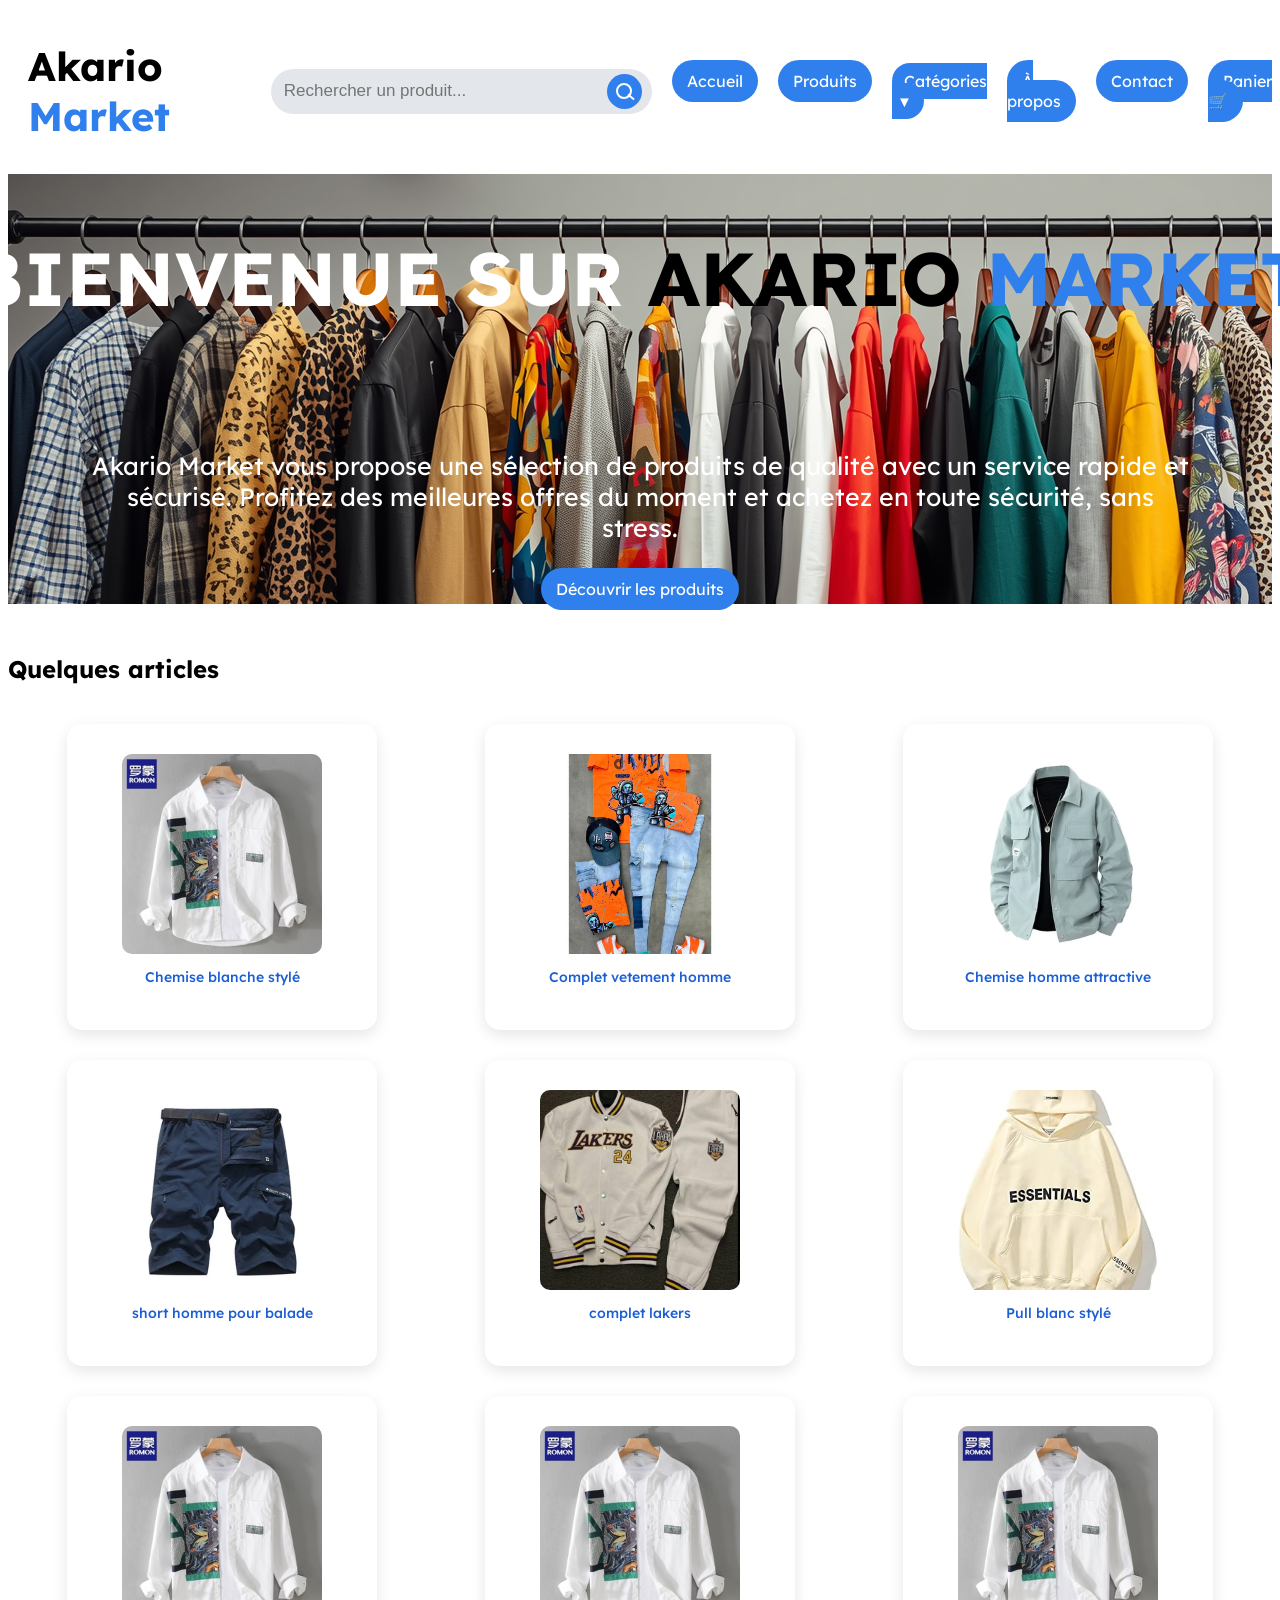
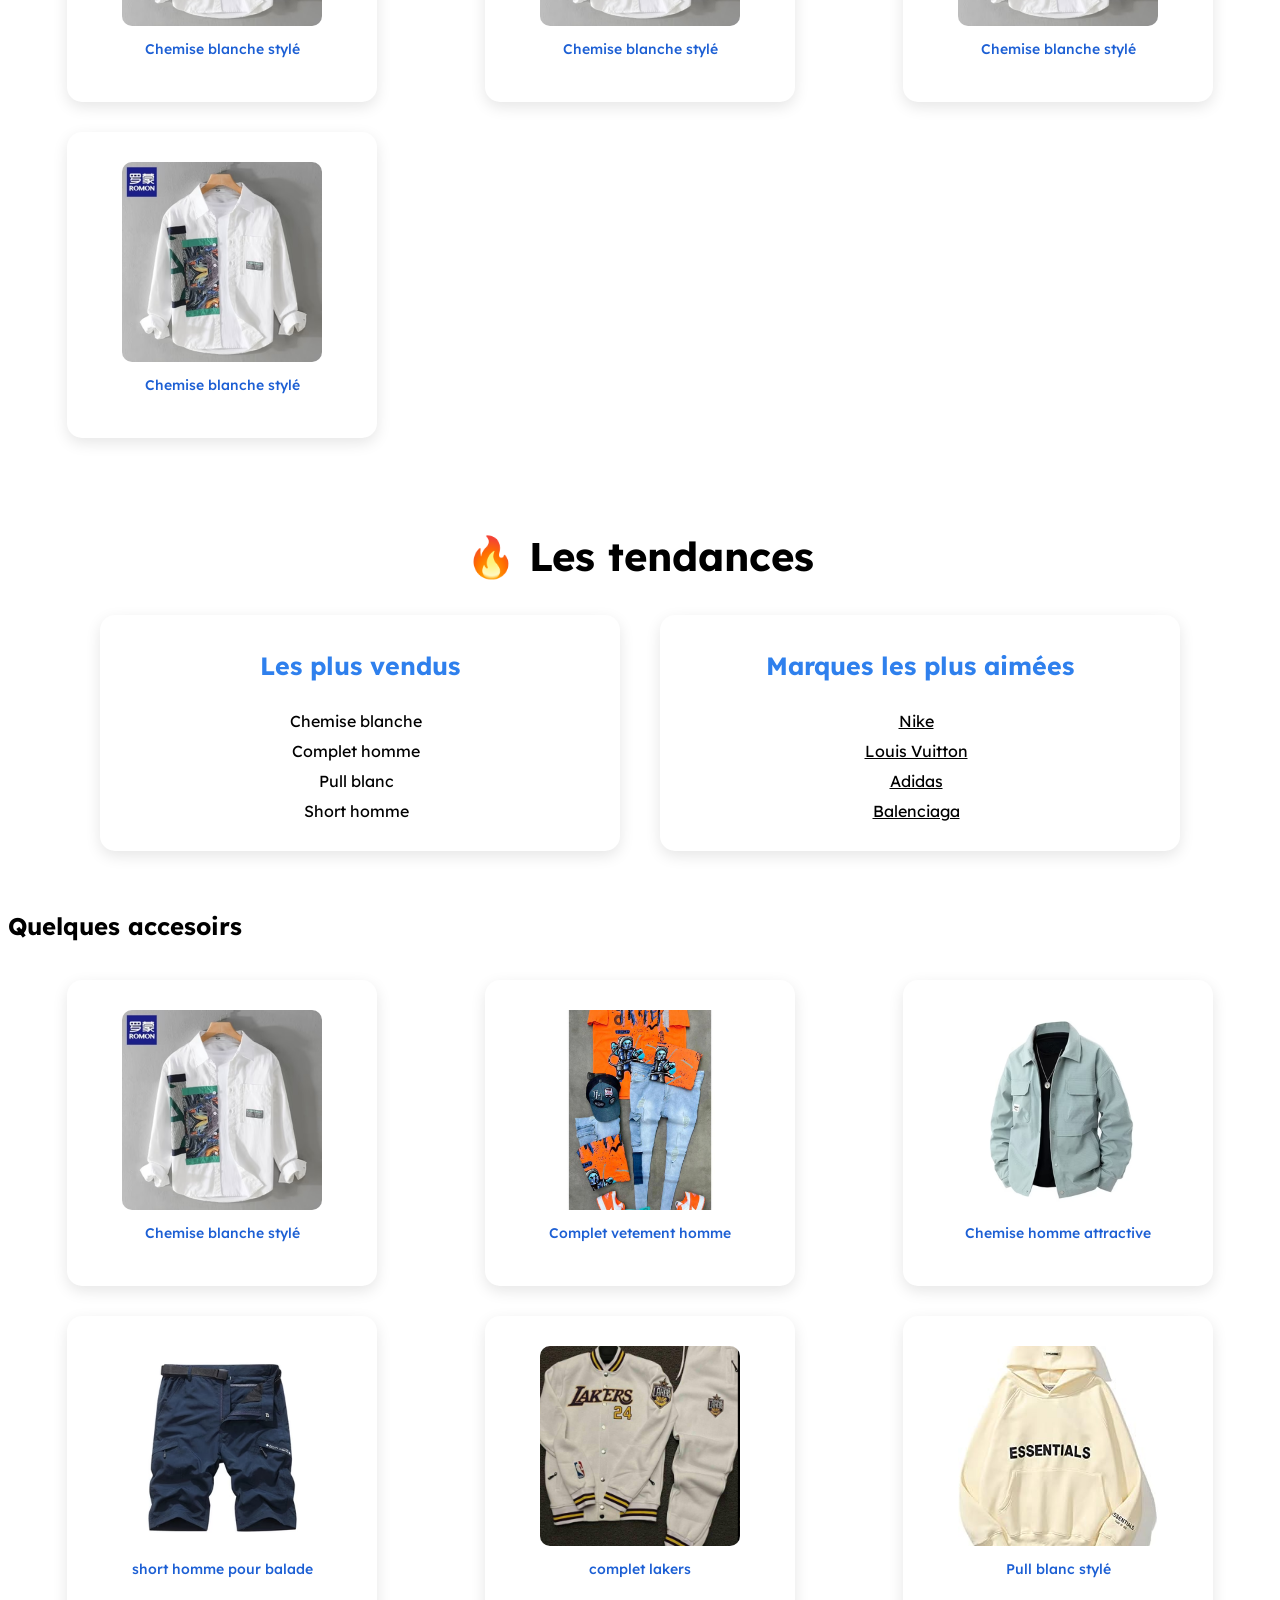
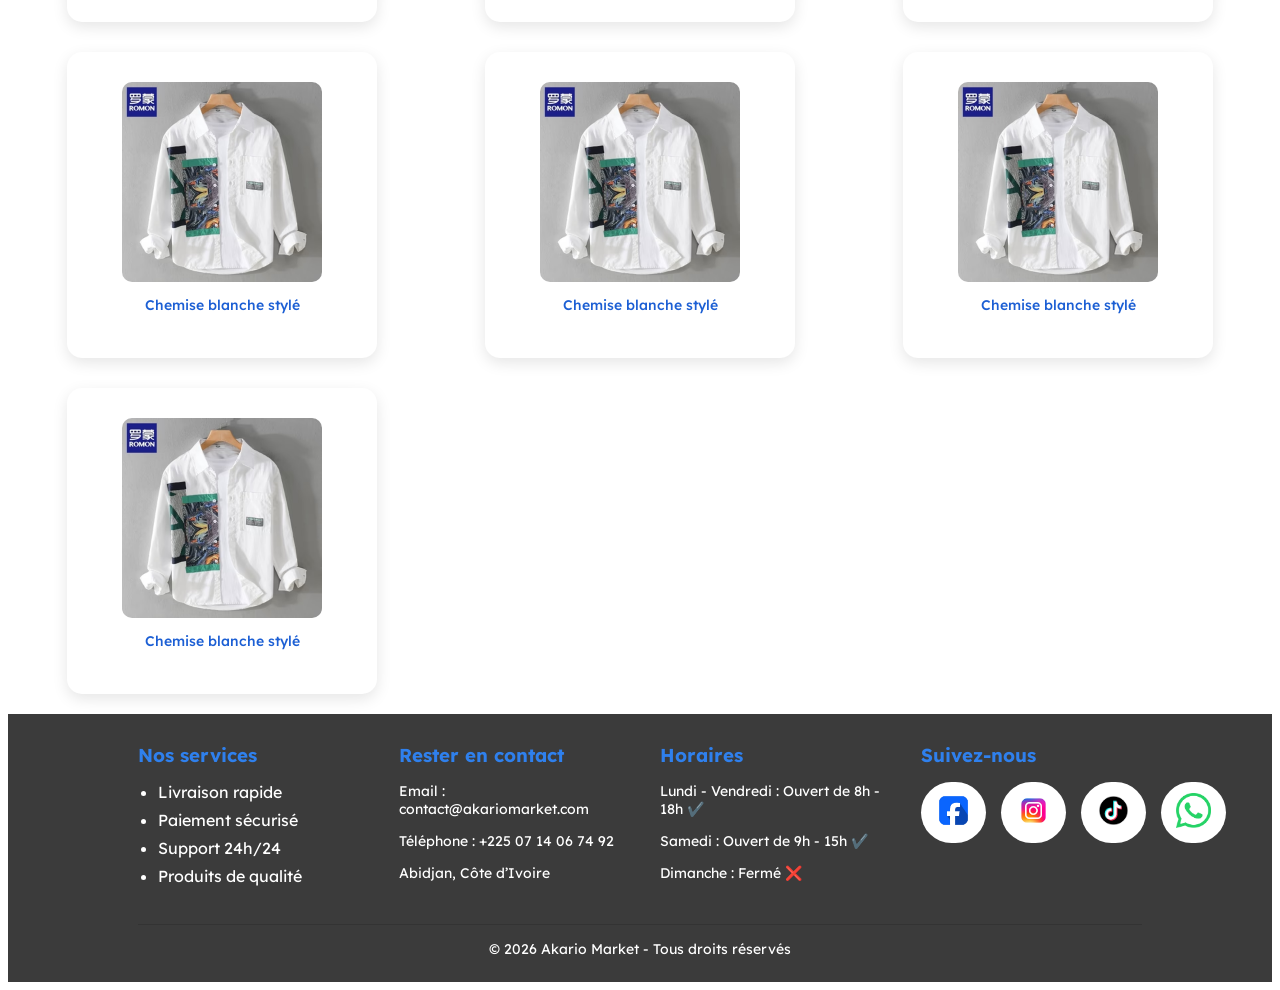
<file: index.html>
<!DOCTYPE html>
<html lang="en">
<head>
    <meta charset="UTF-8">
    <meta name="viewport" content="width=device-width, initial-scale=1.0">
    <title>Akario Market</title>
    <link rel="stylesheet" href="index.css">
    <link rel="icon" href="logo.png">
    <link rel="preconnect" href="https://fonts.googleapis.com">
    <link rel="preconnect" href="https://fonts.gstatic.com" crossorigin>
    <link href="https://fonts.googleapis.com/css2?family=Lexend+Deca:wght@100..900&display=swap" rel="stylesheet">
</head>
<body>
    <header>
        <nav>
            <h1>Akario <span class="market-1">Market</span></h1>
        <div class="search-bar">
        <input type="text" placeholder="Rechercher un produit...">
        <button></button>
        </div>
            
            <ul>
                <li><a href="index.html">Accueil</a></li>  
                <li><a href="produit.html">Produits</a></li>      
               <div class="menu-right">

    <div class="dropdown">
      <a href="#" class="dropbtn">Catégories <span class="arrow">▼</span></a>
      <ul class="dropdown-menu">
        <li><a href="homme.html">Homme</a></li>
        <li><a href="femme.html">Femme</a></li>
        <li><a href="enfant.html">Enfant</a></li>
        <li><a href="accessoir.html">Accessoires</a></li>
      </ul>
    </div>

  </div>
                <li><a href="apropos.html">À propos</a></li>    
                <li><a href="contact.html">Contact</a></li>
                <li><a href="panier.html">Panier 🛒</a></li>    
            </ul>
        </nav>
    </header>
    <section class="hero">

  <h2 class="titre-anime">
    BIENVENUE SUR <span class="akario-1">AKARIO</span> <span class="Market">MARKET</span>
  </h2>

  <p>
    Akario Market vous propose une sélection de produits de qualité avec un service rapide et sécurisé.
    Profitez des meilleures offres du moment et achetez en toute sécurité, sans stress.
  </p>

  <a href="produit.html" class="hero-btn">Découvrir les produits</a>

</section>
<h2>Quelques articles</h2>
<div class="classe_image">

  <div class="card">
    <img src="chemise_blanche.avif" alt="chemise blanche" width="200" height="200">
    <p>Chemise blanche stylé</p>
  </div>

  <div class="card">
    <img src="complet.jpeg" alt="complet" width="250" height="200">
    <p>Complet vetement homme</p>
  </div>

  <div class="card">
    <img src="chemises_homme.avif" alt="chemise homme" width="200" height="200">
    <p>Chemise homme attractive</p>
  </div>
  
  <div class="card">
    <img src="short.avif" alt="short" width="200" height="200">
    <p>short homme pour balade</p>
  </div>
  
  
  <div class="card">
    <img src="lakers_complet.jpg" alt="lakers" width="200" height="200">
    <p>complet lakers</p>
  </div>

  <div class="card">
    <img src="pull_blanc.jpg" alt="pull blanc" width="200" height="200">
    <p>Pull blanc stylé</p>
  </div>

  <div class="card">
    <img src="chemise_blanche.avif" alt="chemise blanche" width="200" height="200">
    <p>Chemise blanche stylé</p>
  </div>

  <div class="card">
    <img src="chemise_blanche.avif" alt="chemise blanche" width="200" height="200">
    <p>Chemise blanche stylé</p>
  </div>

  <div class="card">
    <img src="chemise_blanche.avif" alt="chemise blanche" width="200" height="200">
    <p>Chemise blanche stylé</p>
  </div>

  <div class="card">
    <img src="chemise_blanche.avif" alt="chemise blanche" width="200" height="200">
    <p>Chemise blanche stylé</p>
  </div>

  </div>

  <section class="tendances">

  <h2>🔥 Les tendances</h2>

  <div class="tendance-container">

    <div class="tendance-box">
      <h3>Les plus vendus</h3>
      <ul>
        <li>Chemise blanche</li>
        <li>Complet homme</li>
        <li>Pull blanc</li>
        <li>Short homme</li>
      </ul>
    </div>

    <div class="tendance-box">
      <h3>Marques les plus aimées</h3>
      <ul>
        <li><a href="nike.html">Nike</a></li>
        <li><a href="louisvuitton.html">Louis Vuitton</a></li>
        <li><a href="adidas.html">Adidas</a></li>
        <li><a href="balenciaga.html">Balenciaga</a></li>    
        
      </ul>
    </div>

  </div>

</section>

<h2>Quelques accesoirs</h2>

<div class="classe_image">


  <div class="card">
    <img src="chemise_blanche.avif" alt="chemise blanche" width="200" height="200">
    <p>Chemise blanche stylé</p>
  </div>

  <div class="card">
    <img src="complet.jpeg" alt="complet" width="250" height="200">
    <p>Complet vetement homme</p>
  </div>

  <div class="card">
    <img src="chemises_homme.avif" alt="chemise homme" width="200" height="200">
    <p>Chemise homme attractive</p>
  </div>
  
  <div class="card">
    <img src="short.avif" alt="short" width="200" height="200">
    <p>short homme pour balade</p>
  </div>
  
  
  <div class="card">
    <img src="lakers_complet.jpg" alt="lakers" width="200" height="200">
    <p>complet lakers</p>
  </div>

  <div class="card">
    <img src="pull_blanc.jpg" alt="pull blanc" width="200" height="200">
    <p>Pull blanc stylé</p>
  </div>

  <div class="card">
    <img src="chemise_blanche.avif" alt="chemise blanche" width="200" height="200">
    <p>Chemise blanche stylé</p>
  </div>

  <div class="card">
    <img src="chemise_blanche.avif" alt="chemise blanche" width="200" height="200">
    <p>Chemise blanche stylé</p>
  </div>

  <div class="card">
    <img src="chemise_blanche.avif" alt="chemise blanche" width="200" height="200">
    <p>Chemise blanche stylé</p>
  </div>

  <div class="card">
    <img src="chemise_blanche.avif" alt="chemise blanche" width="200" height="200">
    <p>Chemise blanche stylé</p>
  </div>

  </div>


 <footer class="footer">

  <div class="footer-container">

    <!-- 🟦 NOS SERVICES -->
    <div class="footer-box">
      <h3>Nos services</h3>
      <ul>
        <li>Livraison rapide</li>
        <li>Paiement sécurisé</li>
        <li>Support 24h/24</li>
        <li>Produits de qualité</li>
      </ul>
    </div>

    <!-- 🟩 CONTACT -->
    <div class="footer-box">
      <h3>Rester en contact</h3>
      <p>Email : contact@akariomarket.com</p>
      <p>Téléphone : +225 07 14 06 74 92</p>
      <p>Abidjan, Côte d’Ivoire</p>
    </div>

    <!-- 🟨 HORAIRES -->
    <div class="footer-box">
      <h3>Horaires</h3>
      <p>Lundi - Vendredi : Ouvert de 8h - 18h ✔️</p>
      <p>Samedi : Ouvert de  9h - 15h ✔️</p>
      <p>Dimanche : Fermé ❌</p>
    </div>

    <!-- 🟪 RÉSEAUX AVEC LOGOS -->
    <div class="footer-box">
      <h3>Suivez-nous</h3>

      <div class="socials">

        <a href="https://www.Facebook.com/profile.php?id=61573454707718" target="_blank">
          <img src="logo-facebook-removebg-preview.png" alt="Facebook">
        </a>

        <a href="#">
          <img src="insta-removebg-preview.png" alt="Instagram">
        </a>

        <a href="#">
          <img src="logo_tiktok.avif" alt="TikTok">
        </a>

        <a href="https://wa.me/2250714067492" class="whatsapp-btn" target="_blank">
          <img src="whatsaap.webp" alt="WhatsApp">
        </a>

      </div>

    </div>

  </div>

  <p class="footer-bottom">
    © 2026 Akario Market - Tous droits réservés
  </p>

</footer>
</div>

</body>
</html>
</file>
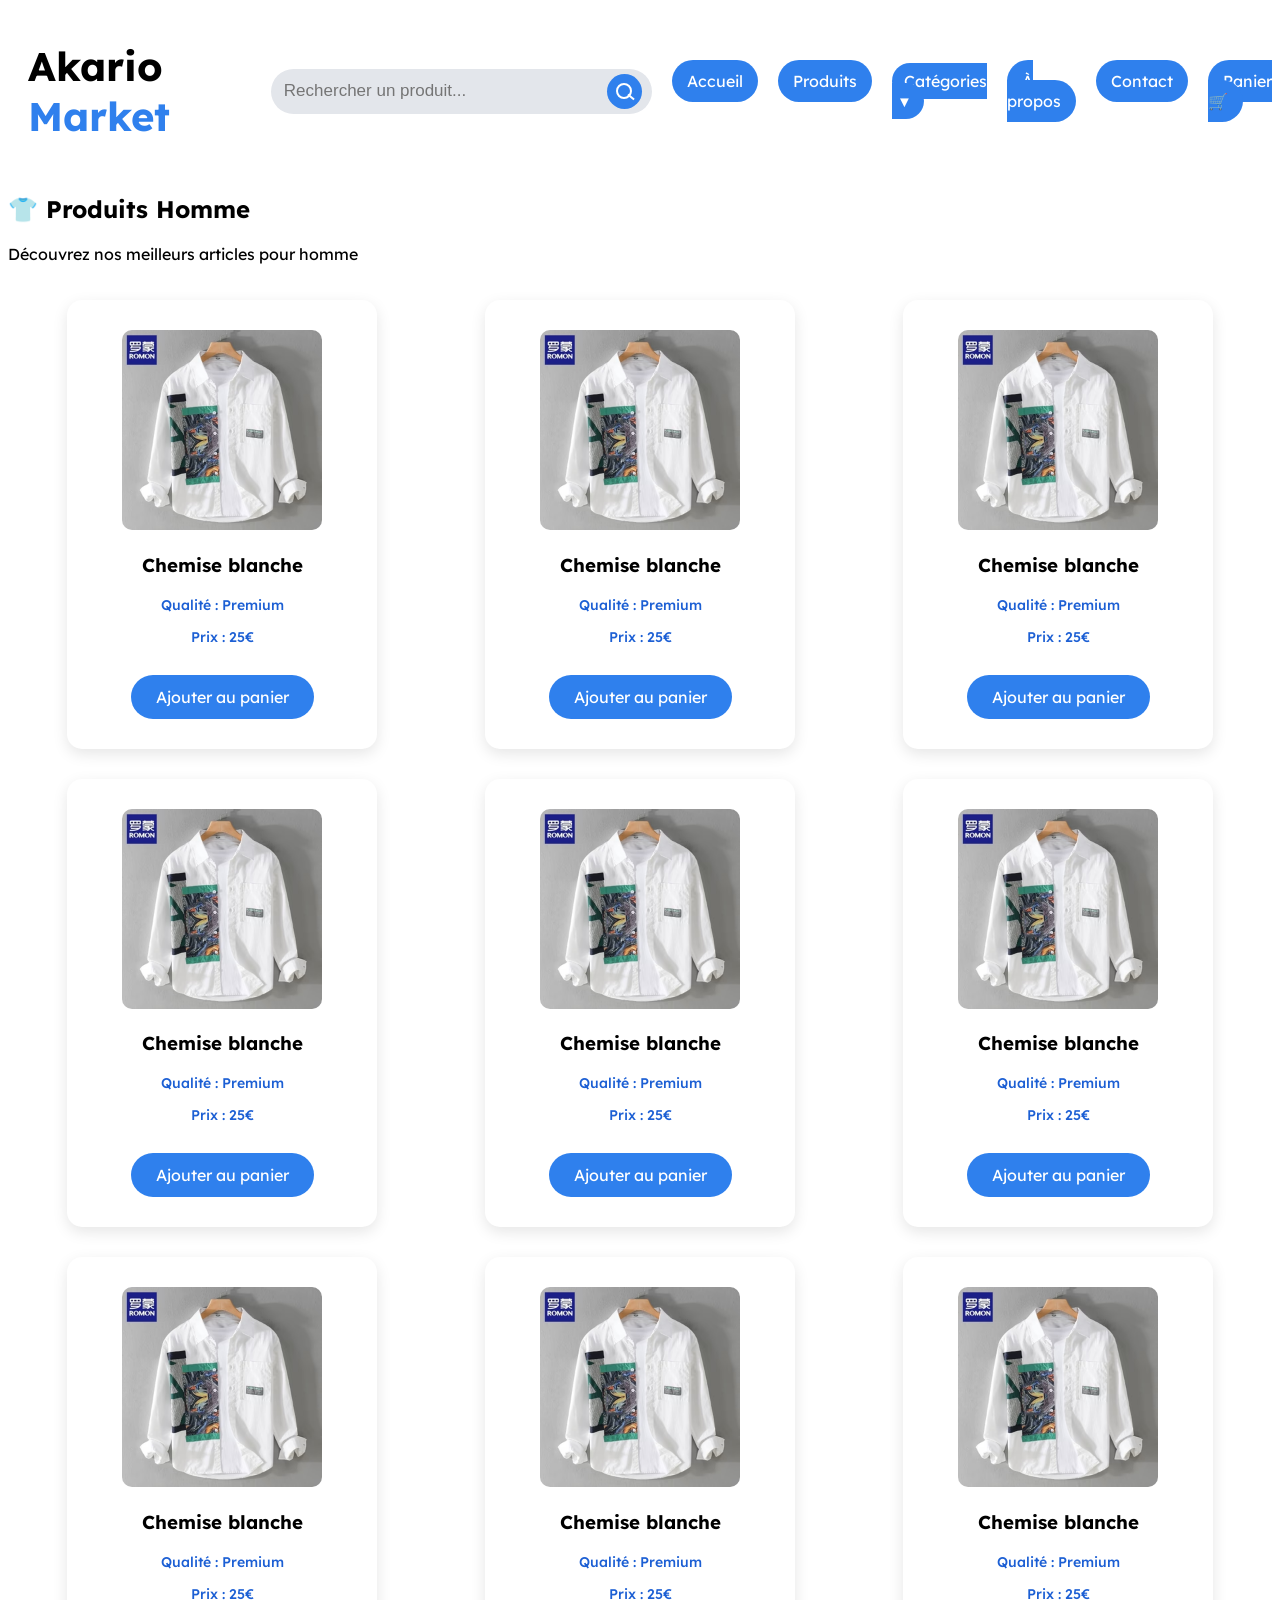
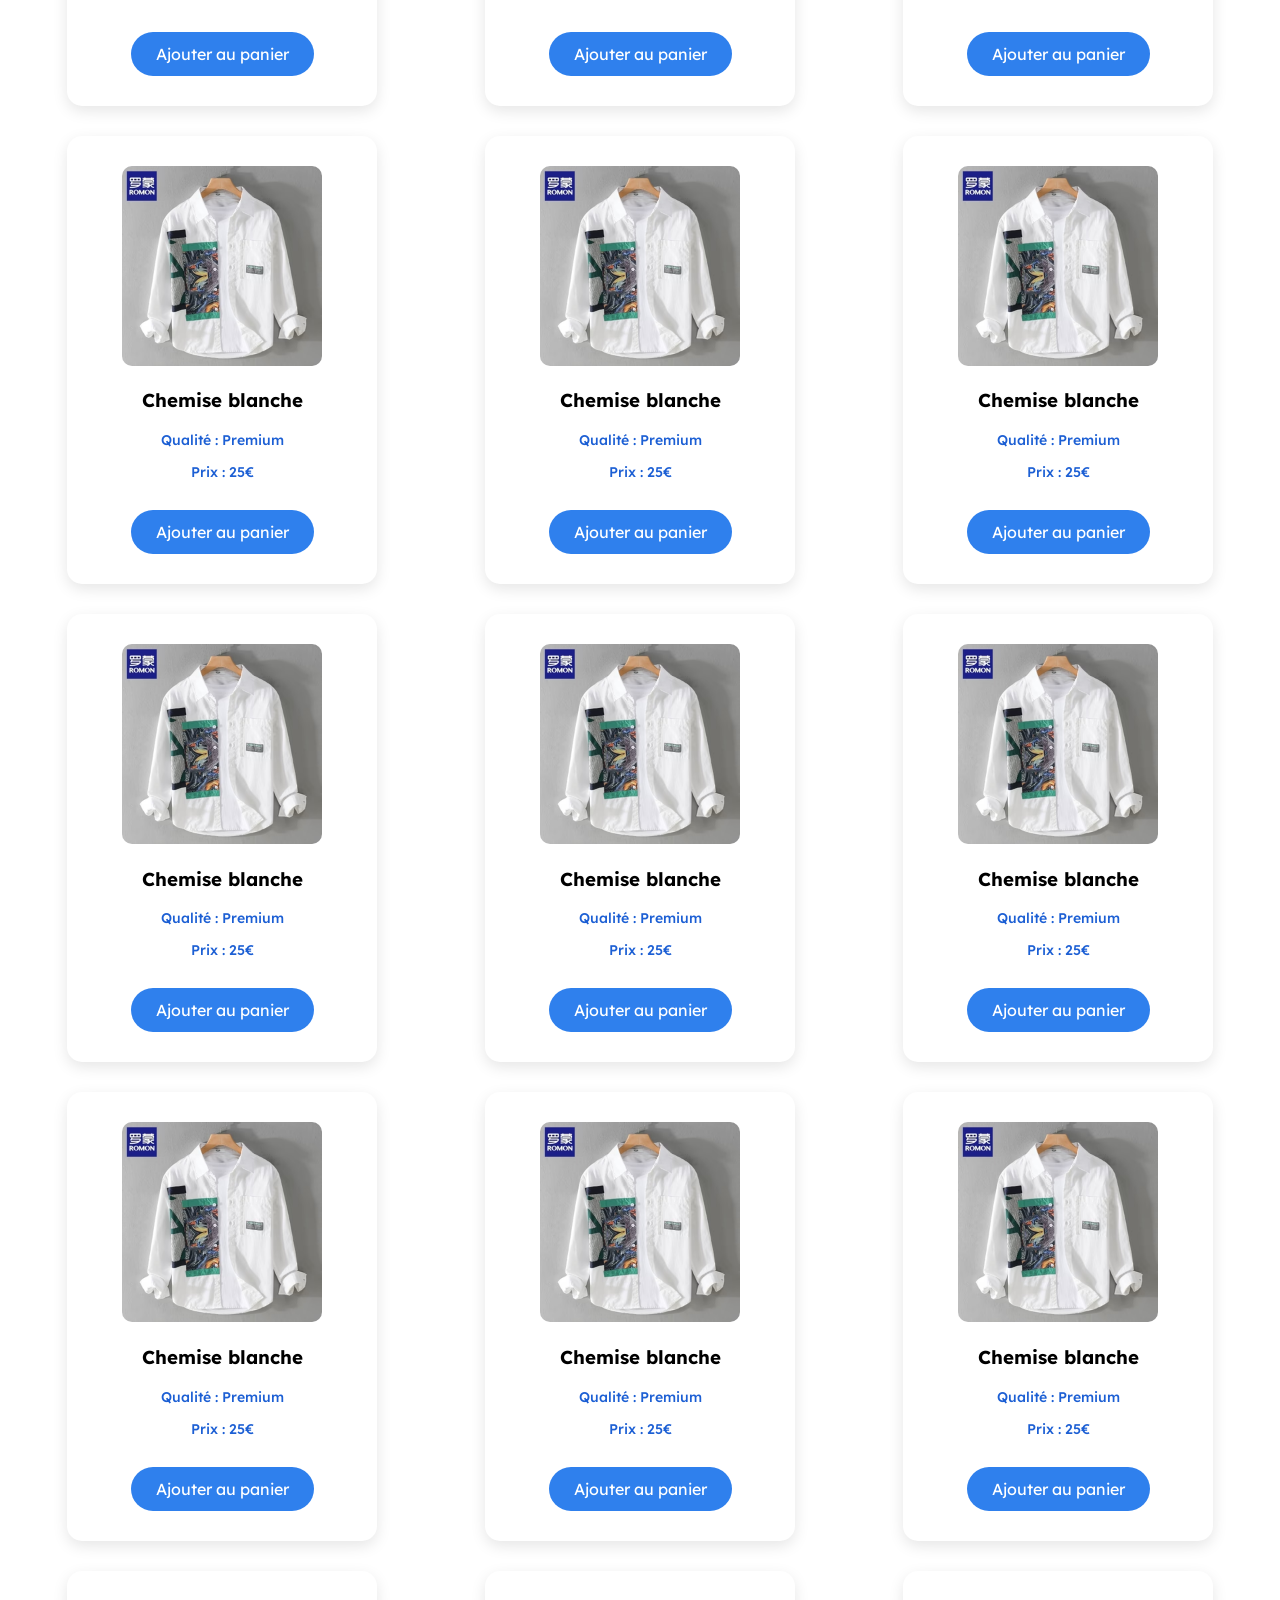
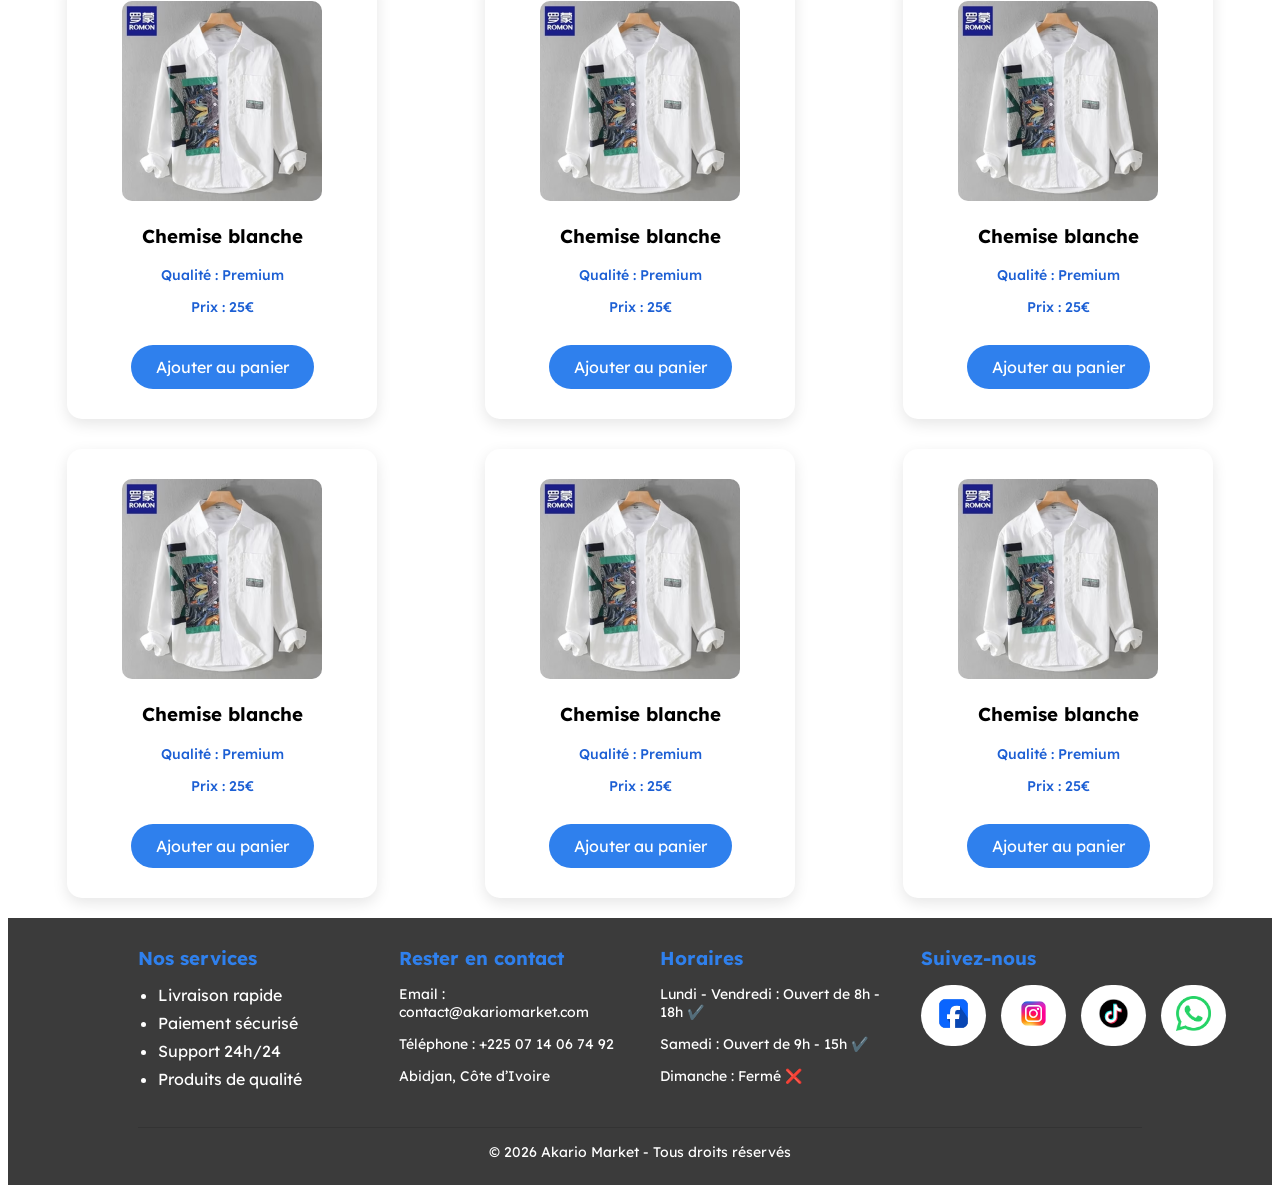
<file: accessoir.html>
<!DOCTYPE html>
<html lang="en">
<head>
    <meta charset="UTF-8">
    <meta name="viewport" content="width=device-width, initial-scale=1.0">
    <title>Catégories Homme- Akario market</title>
    <link rel="stylesheet" href="index.css">
    <link rel="icon" href="logo.png">
    <link rel="preconnect" href="https://fonts.googleapis.com">
    <link rel="preconnect" href="https://fonts.gstatic.com" crossorigin>
    <link href="https://fonts.googleapis.com/css2?family=Lexend+Deca:wght@100..900&display=swap" rel="stylesheet">
</head>
<body>
    <header>
        <nav>
            <h1>Akario <span class="market-1">Market</span></h1>
        <div class="search-bar">
        <input type="text" placeholder="Rechercher un produit...">
        <button></button>
        </div>
            
            <ul>
                <li><a href="index.html">Accueil</a></li>  
                <li><a href="produit.html">Produits</a></li>      
               <div class="menu-right">

    <div class="dropdown">
      <a href="#" class="dropbtn">Catégories <span class="arrow">▼</span></a>
      <ul class="dropdown-menu">
        <li><a href="homme.html">Homme</a></li>
        <li><a href="femme.html">Femme</a></li>
        <li><a href="enfant.html">Enfant</a></li>
        <li><a href="accessoir.html">Accessoires</a></li>
      </ul>
    </div>

  </div>
                <li><a href="apropos.html">À propos</a></li>    
                <li><a href="contact.html">Contact</a></li>
                <li><a href="panier.html">Panier 🛒</a></li>    
            </ul>
        </nav>
    </header>

    <section class="categorie-header">
  <h2>👕 Produits Homme</h2>
  <p>Découvrez nos meilleurs articles pour homme</p>
</section>

<!-- 🟩 PRODUITS -->
<section class="classe_image">

  <div class="card">
    <img src="chemise_blanche.avif" alt="chemise blanche">
    <h3>Chemise blanche</h3>
    <p>Qualité : Premium</p>
    <p>Prix : 25€</p>
    <a href="#" class="btn" onclick="addToCart('Chemise blanche', 25)">Ajouter au panier</a>
  </div>

  <div class="card">
    <img src="chemise_blanche.avif" alt="chemise blanche">
    <h3>Chemise blanche</h3>
    <p>Qualité : Premium</p>
    <p>Prix : 25€</p>
    <a href="#" class="btn" onclick="addToCart('Chemise blanche', 25)">Ajouter au panier</a>
  </div>

  <div class="card">
    <img src="chemise_blanche.avif" alt="chemise blanche">
    <h3>Chemise blanche</h3>
    <p>Qualité : Premium</p>
    <p>Prix : 25€</p>
    <a href="#" class="btn" onclick="addToCart('Chemise blanche', 25)">Ajouter au panier</a>
  </div>

  <div class="card">
    <img src="chemise_blanche.avif" alt="chemise blanche">
    <h3>Chemise blanche</h3>
    <p>Qualité : Premium</p>
    <p>Prix : 25€</p>
    <a href="#" class="btn" onclick="addToCart('Chemise blanche', 25)">Ajouter au panier</a>
  </div>

  <div class="card">
    <img src="chemise_blanche.avif" alt="chemise blanche">
    <h3>Chemise blanche</h3>
    <p>Qualité : Premium</p>
    <p>Prix : 25€</p>
    <a href="#" class="btn" onclick="addToCart('Chemise blanche', 25)">Ajouter au panier</a>
  </div>

  <div class="card">
    <img src="chemise_blanche.avif" alt="chemise blanche">
    <h3>Chemise blanche</h3>
    <p>Qualité : Premium</p>
    <p>Prix : 25€</p>
    <a href="#" class="btn" onclick="addToCart('Chemise blanche', 25)">Ajouter au panier</a>
  </div>

  <div class="card">
    <img src="chemise_blanche.avif" alt="chemise blanche">
    <h3>Chemise blanche</h3>
    <p>Qualité : Premium</p>
    <p>Prix : 25€</p>
    <a href="#" class="btn" onclick="addToCart('Chemise blanche', 25)">Ajouter au panier</a>
  </div>

  <div class="card">
    <img src="chemise_blanche.avif" alt="chemise blanche">
    <h3>Chemise blanche</h3>
    <p>Qualité : Premium</p>
    <p>Prix : 25€</p>
    <a href="#" class="btn" onclick="addToCart('Chemise blanche', 25)">Ajouter au panier</a>
  </div>

  <div class="card">
    <img src="chemise_blanche.avif" alt="chemise blanche">
    <h3>Chemise blanche</h3>
    <p>Qualité : Premium</p>
    <p>Prix : 25€</p>
    <a href="#" class="btn" onclick="addToCart('Chemise blanche', 25)">Ajouter au panier</a>
  </div>

  <div class="card">
    <img src="chemise_blanche.avif" alt="chemise blanche">
    <h3>Chemise blanche</h3>
    <p>Qualité : Premium</p>
    <p>Prix : 25€</p>
    <a href="#" class="btn" onclick="addToCart('Chemise blanche', 25)">Ajouter au panier</a>
  </div>

  <div class="card">
    <img src="chemise_blanche.avif" alt="chemise blanche">
    <h3>Chemise blanche</h3>
    <p>Qualité : Premium</p>
    <p>Prix : 25€</p>
    <a href="#" class="btn" onclick="addToCart('Chemise blanche', 25)">Ajouter au panier</a>
  </div>

  <div class="card">
    <img src="chemise_blanche.avif" alt="chemise blanche">
    <h3>Chemise blanche</h3>
    <p>Qualité : Premium</p>
    <p>Prix : 25€</p>
    <a href="#" class="btn" onclick="addToCart('Chemise blanche', 25)">Ajouter au panier</a>
  </div>

  <div class="card">
    <img src="chemise_blanche.avif" alt="chemise blanche">
    <h3>Chemise blanche</h3>
    <p>Qualité : Premium</p>
    <p>Prix : 25€</p>
    <a href="#" class="btn" onclick="addToCart('Chemise blanche', 25)">Ajouter au panier</a>
  </div>

  <div class="card">
    <img src="chemise_blanche.avif" alt="chemise blanche">
    <h3>Chemise blanche</h3>
    <p>Qualité : Premium</p>
    <p>Prix : 25€</p>
    <a href="#" class="btn" onclick="addToCart('Chemise blanche', 25)">Ajouter au panier</a>
  </div>

  <div class="card">
    <img src="chemise_blanche.avif" alt="chemise blanche">
    <h3>Chemise blanche</h3>
    <p>Qualité : Premium</p>
    <p>Prix : 25€</p>
    <a href="#" class="btn" onclick="addToCart('Chemise blanche', 25)">Ajouter au panier</a>
  </div>

  <div class="card">
    <img src="chemise_blanche.avif" alt="chemise blanche">
    <h3>Chemise blanche</h3>
    <p>Qualité : Premium</p>
    <p>Prix : 25€</p>
    <a href="#" class="btn" onclick="addToCart('Chemise blanche', 25)">Ajouter au panier</a>
  </div>

  <div class="card">
    <img src="chemise_blanche.avif" alt="chemise blanche">
    <h3>Chemise blanche</h3>
    <p>Qualité : Premium</p>
    <p>Prix : 25€</p>
    <a href="#" class="btn" onclick="addToCart('Chemise blanche', 25)">Ajouter au panier</a>
  </div>

  <div class="card">
    <img src="chemise_blanche.avif" alt="chemise blanche">
    <h3>Chemise blanche</h3>
    <p>Qualité : Premium</p>
    <p>Prix : 25€</p>
    <a href="#" class="btn" onclick="addToCart('Chemise blanche', 25)">Ajouter au panier</a>
  </div>

  <div class="card">
    <img src="chemise_blanche.avif" alt="chemise blanche">
    <h3>Chemise blanche</h3>
    <p>Qualité : Premium</p>
    <p>Prix : 25€</p>
    <a href="#" class="btn" onclick="addToCart('Chemise blanche', 25)">Ajouter au panier</a>
  </div>

  <div class="card">
    <img src="chemise_blanche.avif" alt="chemise blanche">
    <h3>Chemise blanche</h3>
    <p>Qualité : Premium</p>
    <p>Prix : 25€</p>
    <a href="#" class="btn" onclick="addToCart('Chemise blanche', 25)">Ajouter au panier</a>
  </div>

  <div class="card">
    <img src="chemise_blanche.avif" alt="chemise blanche">
    <h3>Chemise blanche</h3>
    <p>Qualité : Premium</p>
    <p>Prix : 25€</p>
    <a href="#" class="btn" onclick="addToCart('Chemise blanche', 25)">Ajouter au panier</a>
  </div>

  <div class="card">
    <img src="chemise_blanche.avif" alt="chemise blanche">
    <h3>Chemise blanche</h3>
    <p>Qualité : Premium</p>
    <p>Prix : 25€</p>
    <a href="#" class="btn" onclick="addToCart('Chemise blanche', 25)">Ajouter au panier</a>
  </div>

  <div class="card">
    <img src="chemise_blanche.avif" alt="chemise blanche">
    <h3>Chemise blanche</h3>
    <p>Qualité : Premium</p>
    <p>Prix : 25€</p>
    <a href="#" class="btn" onclick="addToCart('Chemise blanche', 25)">Ajouter au panier</a>
  </div>

  <div class="card">
    <img src="chemise_blanche.avif" alt="chemise blanche">
    <h3>Chemise blanche</h3>
    <p>Qualité : Premium</p>
    <p>Prix : 25€</p>
    <a href="#" class="btn" onclick="addToCart('Chemise blanche', 25)">Ajouter au panier</a>
  </div>

</section>

<footer class="footer">

  <div class="footer-container">

    <!-- 🟦 NOS SERVICES -->
    <div class="footer-box">
      <h3>Nos services</h3>
      <ul>
        <li>Livraison rapide</li>
        <li>Paiement sécurisé</li>
        <li>Support 24h/24</li>
        <li>Produits de qualité</li>
      </ul>
    </div>

    <!-- 🟩 CONTACT -->
    <div class="footer-box">
      <h3>Rester en contact</h3>
      <p>Email : contact@akariomarket.com</p>
      <p>Téléphone : +225 07 14 06 74 92</p>
      <p>Abidjan, Côte d’Ivoire</p>
    </div>

    <!-- 🟨 HORAIRES -->
    <div class="footer-box">
      <h3>Horaires</h3>
      <p>Lundi - Vendredi : Ouvert de 8h - 18h ✔️</p>
      <p>Samedi : Ouvert de  9h - 15h ✔️</p>
      <p>Dimanche : Fermé ❌</p>
    </div>

    <!-- 🟪 RÉSEAUX AVEC LOGOS -->
    <div class="footer-box">
      <h3>Suivez-nous</h3>

      <div class="socials">

        <a href="https://www.Facebook.com/profile.php?id=61573454707718" target="_blank">
          <img src="logo-facebook-removebg-preview.png" alt="Facebook">
        </a>

        <a href="#">
          <img src="insta-removebg-preview.png" alt="Instagram">
        </a>

        <a href="#">
          <img src="logo_tiktok.avif" alt="TikTok">
        </a>

        <a href="https://wa.me/2250714067492" class="whatsapp-btn" target="_blank">
          <img src="whatsaap.webp" alt="WhatsApp">
        </a>

      </div>

    </div>

  </div>

  <p class="footer-bottom">
    © 2026 Akario Market - Tous droits réservés
  </p>

</footer>
</body>
</html>
</file>
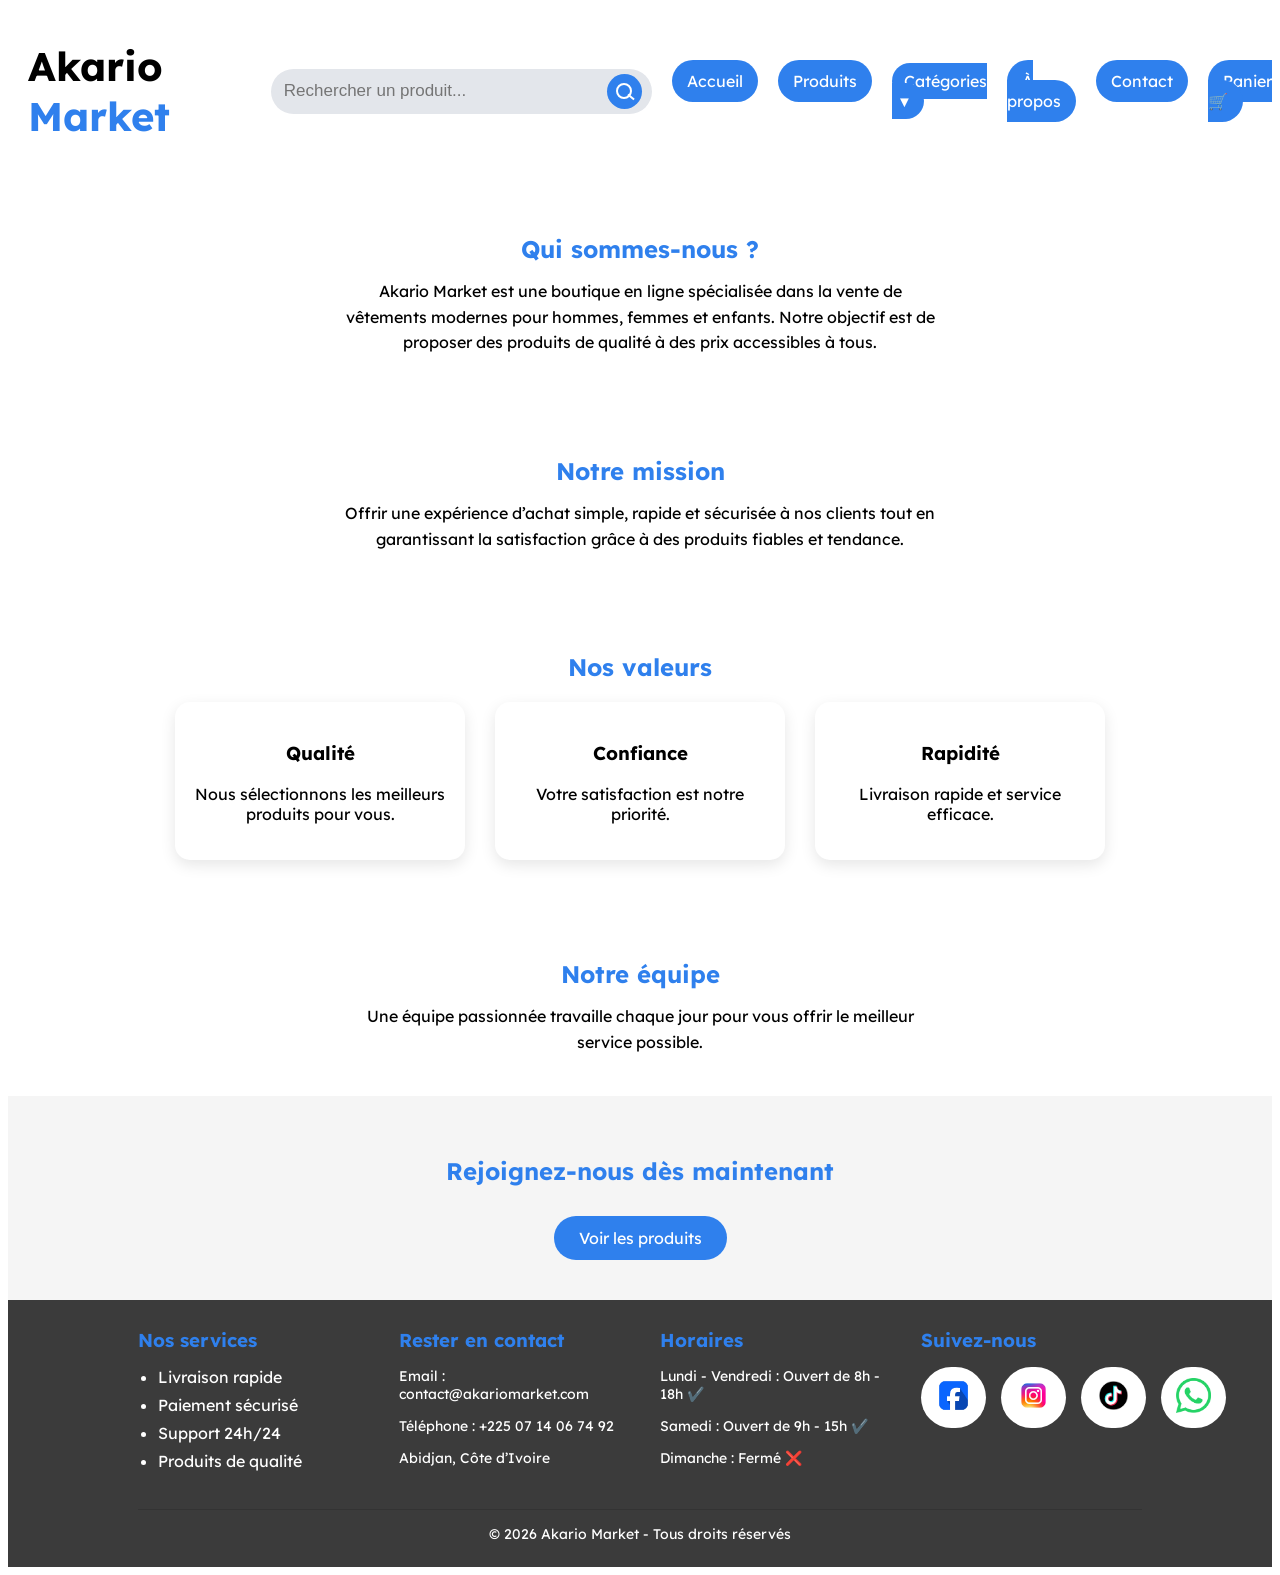
<file: apropos.html>
<!DOCTYPE html>
<html lang="en">
<head>
    <meta charset="UTF-8">
    <meta name="viewport" content="width=device-width, initial-scale=1.0">
    <title>A propos</title>
     <link rel="stylesheet" href="index.css">
     <link rel="icon" href="logo.png">
    <link rel="preconnect" href="https://fonts.googleapis.com">
    <link rel="preconnect" href="https://fonts.gstatic.com" crossorigin>
    <link href="https://fonts.googleapis.com/css2?family=Lexend+Deca:wght@100..900&display=swap" rel="stylesheet">
</head>
<body>
    <header>
        <nav>
            <h1>Akario <span class="market-1">Market</span></h1>

            <div class="search-bar">
        <input type="text" placeholder="Rechercher un produit...">
        <button></button>
        </div>
            <ul>
                <li><a href="index.html">Accueil</a></li>  
                <li><a href="produit.html">Produits</a></li>      
               <div class="menu-right">

    <div class="dropdown">
      <a href="#" class="dropbtn">Catégories <span class="arrow">▼</span></a>
      <ul class="dropdown-menu">
        <li><a href="homme.html">Homme</a></li>
        <li><a href="femme.html">Femme</a></li>
        <li><a href="enfant.html">Enfant</a></li>
        <li><a href="accessoir.html">Accessoires</a></li>
      </ul>
    </div>
    </div>
                <li><a href="apropos.html">À propos</a></li>    
                <li><a href="contact.html">Contact</a></li>
                <li><a href="panier.html">Panier 🛒</a></li>    
            </ul>
        </nav>

        <!-- 🟩 PRÉSENTATION -->
<section class="about">
  <h2>Qui sommes-nous ?</h2>
  <p>
    Akario Market est une boutique en ligne spécialisée dans la vente de vêtements modernes pour hommes, femmes et enfants.
    Notre objectif est de proposer des produits de qualité à des prix accessibles à tous.
  </p>
</section>

<!-- 🟨 MISSION -->
<section class="mission">
  <h2>Notre mission</h2>
  <p>
    Offrir une expérience d’achat simple, rapide et sécurisée à nos clients tout en garantissant la satisfaction
    grâce à des produits fiables et tendance.
  </p>
</section>

<!-- 🟪 VALEURS -->
<section class="valeurs">
  <h2>Nos valeurs</h2>

  <div class="valeurs-container">

    <div class="valeur-box">
      <h3>Qualité</h3>
      <p>Nous sélectionnons les meilleurs produits pour vous.</p>
    </div>

    <div class="valeur-box">
      <h3>Confiance</h3>
      <p>Votre satisfaction est notre priorité.</p>
    </div>

    <div class="valeur-box">
      <h3>Rapidité</h3>
      <p>Livraison rapide et service efficace.</p>
    </div>

  </div>

</section>

<!-- 🟧 ÉQUIPE -->
<section class="equipe">
  <h2>Notre équipe</h2>
  <p>
    Une équipe passionnée travaille chaque jour pour vous offrir le meilleur service possible.
  </p>
</section>

<!-- 🟥 CALL TO ACTION -->
<section class="cta">
  <h2>Rejoignez-nous dès maintenant</h2>
  <a href="produit.html" class="btn">Voir les produits</a>
</section>
<footer class="footer">

  <div class="footer-container">

    <!-- 🟦 NOS SERVICES -->
    <div class="footer-box">
      <h3>Nos services</h3>
      <ul>
        <li>Livraison rapide</li>
        <li>Paiement sécurisé</li>
        <li>Support 24h/24</li>
        <li>Produits de qualité</li>
      </ul>
    </div>

    <!-- 🟩 CONTACT -->
    <div class="footer-box">
      <h3>Rester en contact</h3>
      <p>Email : contact@akariomarket.com</p>
      <p>Téléphone : +225 07 14 06 74 92</p>
      <p>Abidjan, Côte d’Ivoire</p>
    </div>

    <!-- 🟨 HORAIRES -->
    <div class="footer-box">
      <h3>Horaires</h3>
      <p>Lundi - Vendredi : Ouvert de 8h - 18h ✔️</p>
      <p>Samedi : Ouvert de  9h - 15h ✔️</p>
      <p>Dimanche : Fermé ❌</p>
    </div>

    <!-- 🟪 RÉSEAUX AVEC LOGOS -->
    <div class="footer-box">
      <h3>Suivez-nous</h3>

      <div class="socials">

        <a href="https://www.Facebook.com/profile.php?id=61573454707718" target="_blank">
          <img src="logo-facebook-removebg-preview.png" alt="Facebook">
        </a>

        <a href="#">
          <img src="insta-removebg-preview.png" alt="Instagram">
        </a>

        <a href="#">
          <img src="logo_tiktok.avif" alt="TikTok">
        </a>

        <a href="https://wa.me/2250714067492" class="whatsapp-btn" target="_blank">
          <img src="whatsaap.webp" alt="WhatsApp">
        </a>

      </div>

    </div>

  </div>

  <p class="footer-bottom">
    © 2026 Akario Market - Tous droits réservés
  </p>

</footer>
    
</body>
</html>
</file>
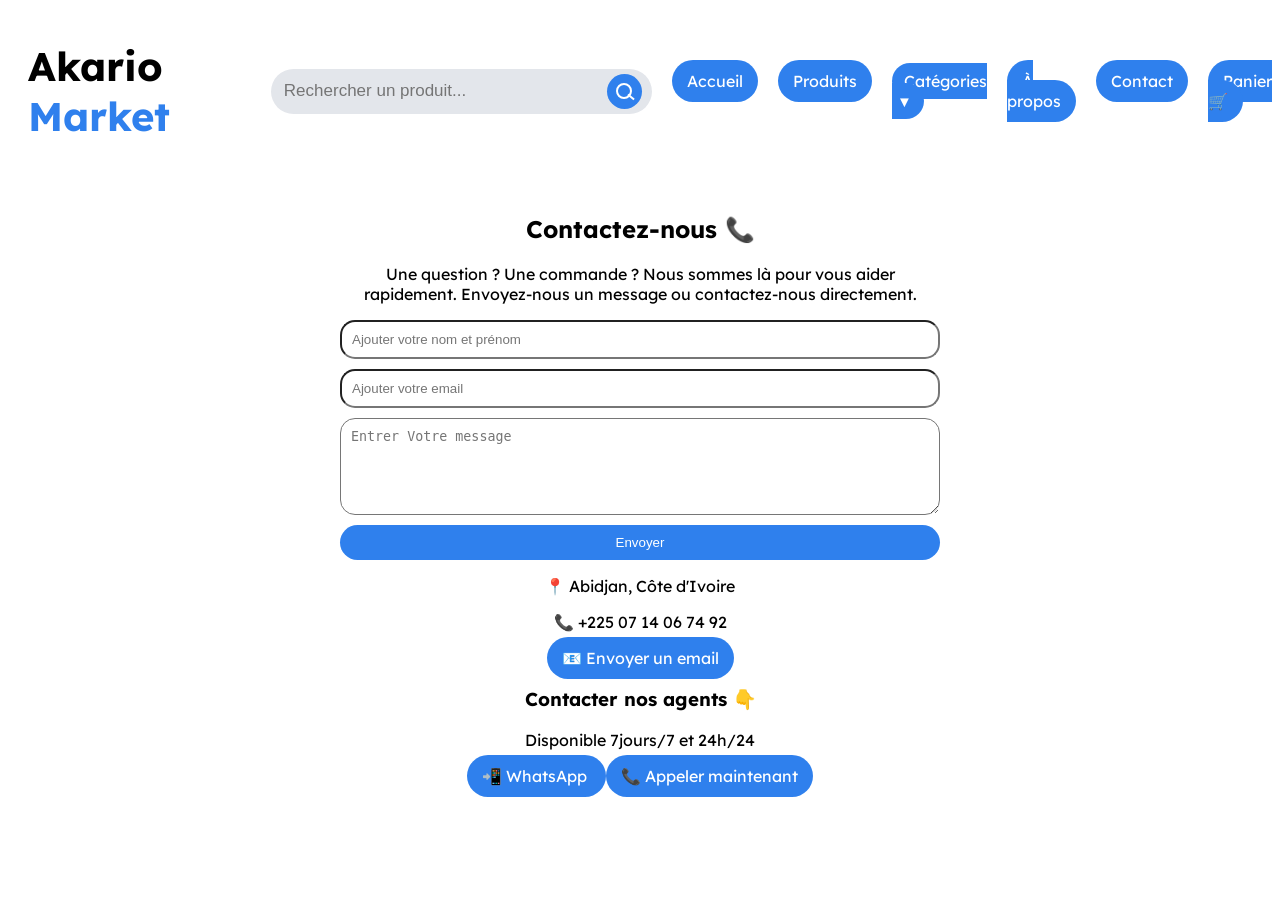
<file: contact.html>
<!DOCTYPE html>
<html lang="en">
<head>
    <meta charset="UTF-8">
    <meta name="viewport" content="width=device-width, initial-scale=1.0">
    <title>Contact</title>
    <link rel="icon" href="logo.png">
    <link rel="stylesheet" href="index.css">
    <link rel="preconnect" href="https://fonts.googleapis.com">
    <link rel="preconnect" href="https://fonts.gstatic.com" crossorigin>
    <link href="https://fonts.googleapis.com/css2?family=Lexend+Deca:wght@100..900&display=swap" rel="stylesheet">
</head>
<body>

    <header>
        <nav>
            <h1>Akario <span class="market-1">Market</span></h1>
             <div class="search-bar">
        <input type="text" placeholder="Rechercher un produit...">
        <button></button>
        </div>

            
           <ul>
                <li><a href="index.html">Accueil</a></li>  
                <li><a href="produit.html">Produits</a></li>      
               
                <div class="menu-right">

                <div class="dropdown">
      <a href="#" class="dropbtn">Catégories <span class="arrow">▼</span></a>
      <ul class="dropdown-menu">
        <li><a href="homme.html">Homme</a></li>
        <li><a href="femme.html">Femme</a></li>
        <li><a href="enfant.html">Enfant</a></li>
        <li><a href="accessoir.html">Accessoires</a></li>
      </ul>
    </div>

  </div>
                <li><a href="apropos.html">À propos</a></li>    
                <li><a href="contact.html">Contact</a></li>
                <li><a href="panier.html">Panier 🛒</a></li>    
            </ul>
        </nav>
    </header>

    <section class="contact">

  <h2>Contactez-nous 📞</h2>

  <p>
    Une question ? Une commande ? Nous sommes là pour vous aider rapidement.
    Envoyez-nous un message ou contactez-nous directement.
  </p>

  <!-- FORMULAIRE -->
  <form>

    <input type="text" placeholder="Ajouter votre nom et prénom" required>

    <input type="email" placeholder="Ajouter votre email" required>

    <textarea placeholder="Entrer Votre message" rows="5"></textarea>

    <button type="submit">Envoyer</button>

  </form>

  <!-- INFOS -->
  <div class="contact-info">

    <p>📍 Abidjan, Côte d'Ivoire</p>
    <p>📞 +225 07 14 06 74 92</p>
    <a href="mailto:contact@akariomarket.com" class="email-btn">
  📧 Envoyer un email
</a>

  </div>

  <div class="contact-agents">

  <h3>Contacter nos agents 👇</h3>
  <p>Disponible 7jours/7 et 24h/24</p>

  <a href="https://wa.me/2250714067492" class="whatsapp-btn" target="_blank">
    📲 WhatsApp
  </a>

  <a href="tel:+2250150141383" class="call-btn">
    📞 Appeler maintenant
  </a>

</div>

  </section>

    
</body>
</html>
</file>
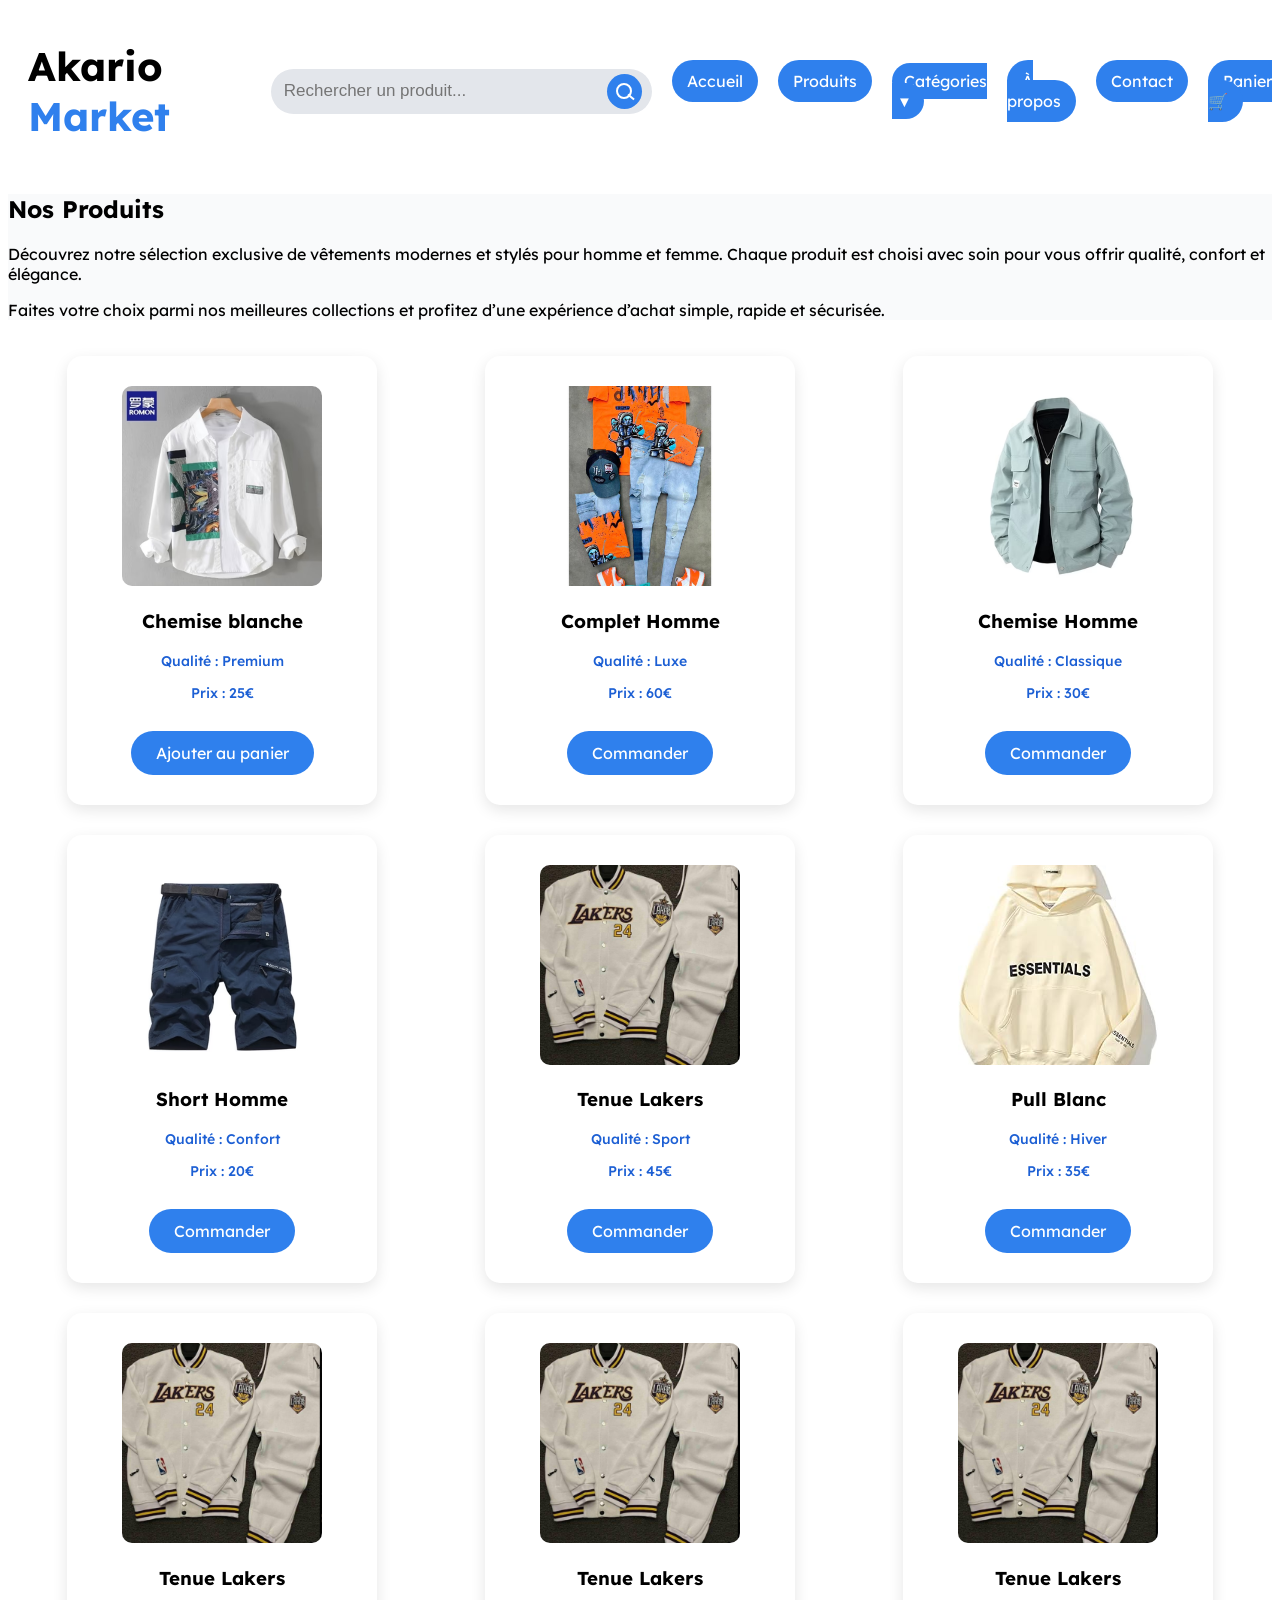
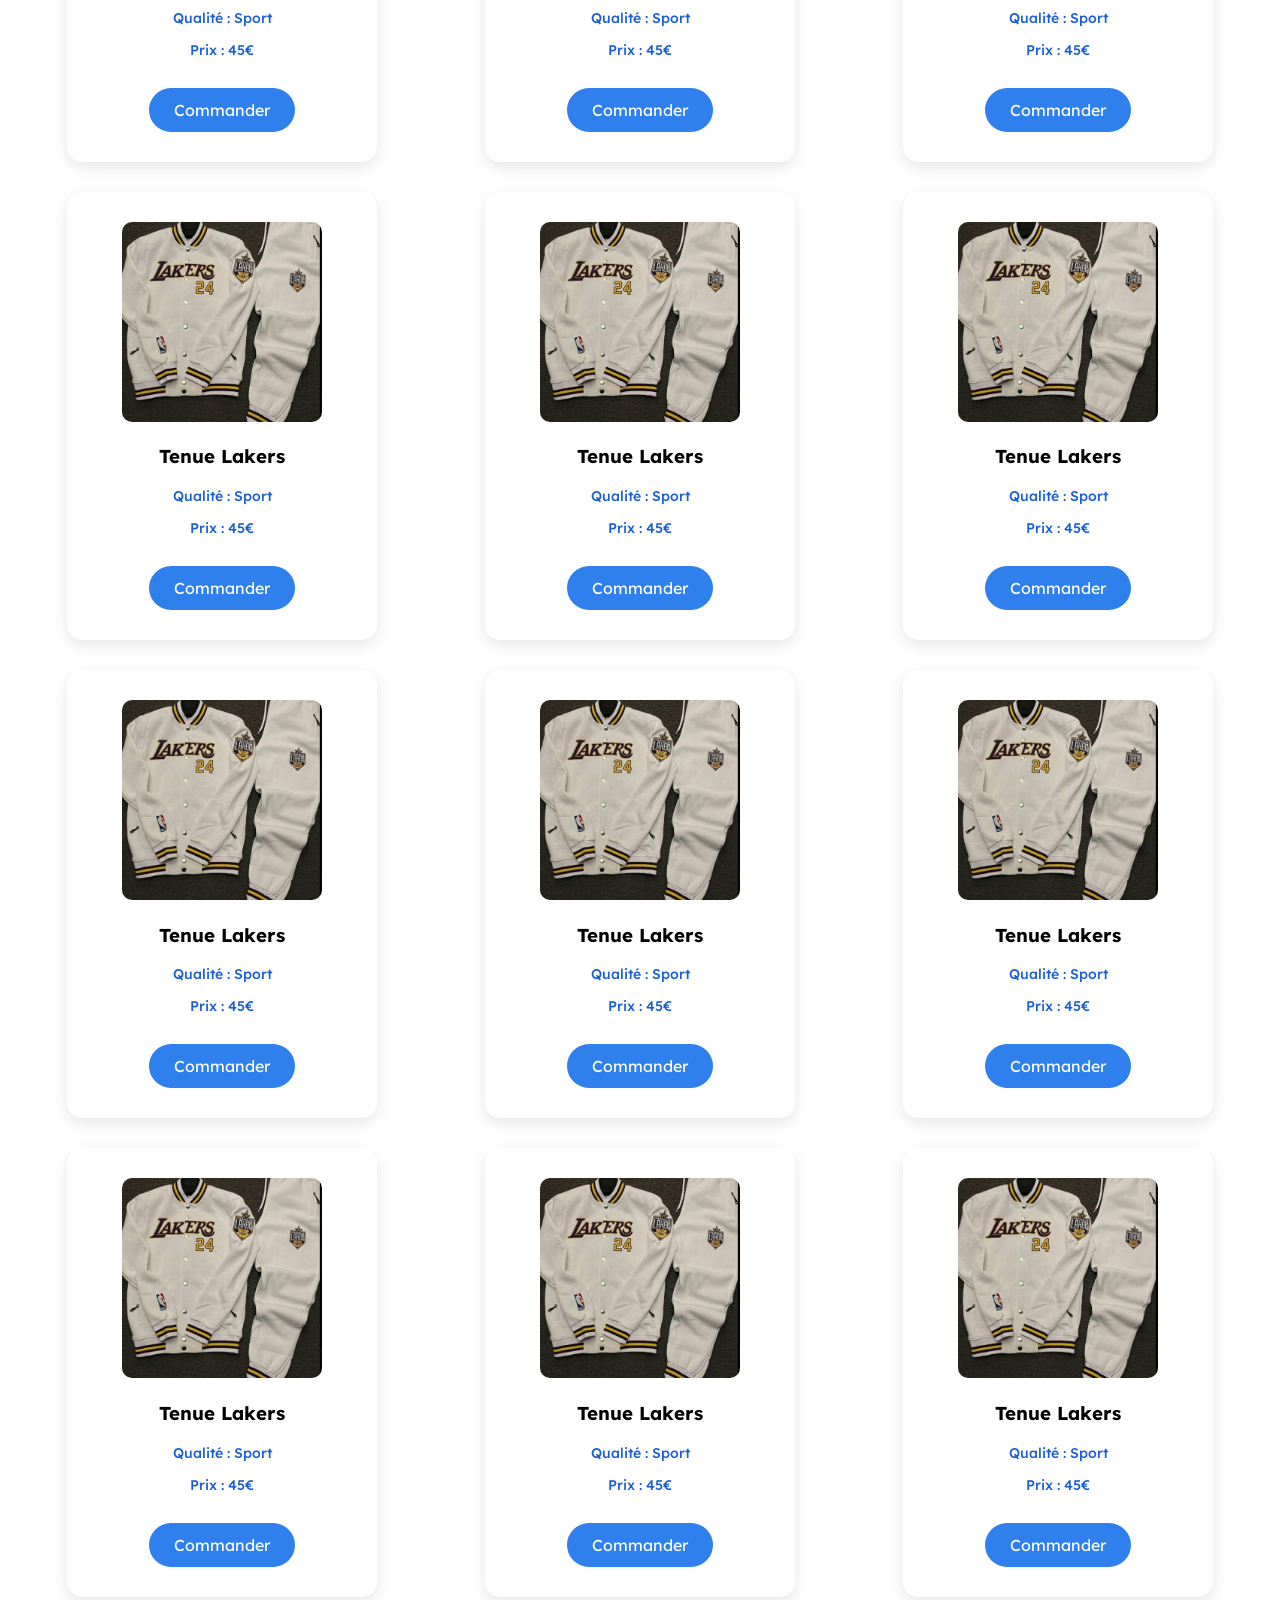
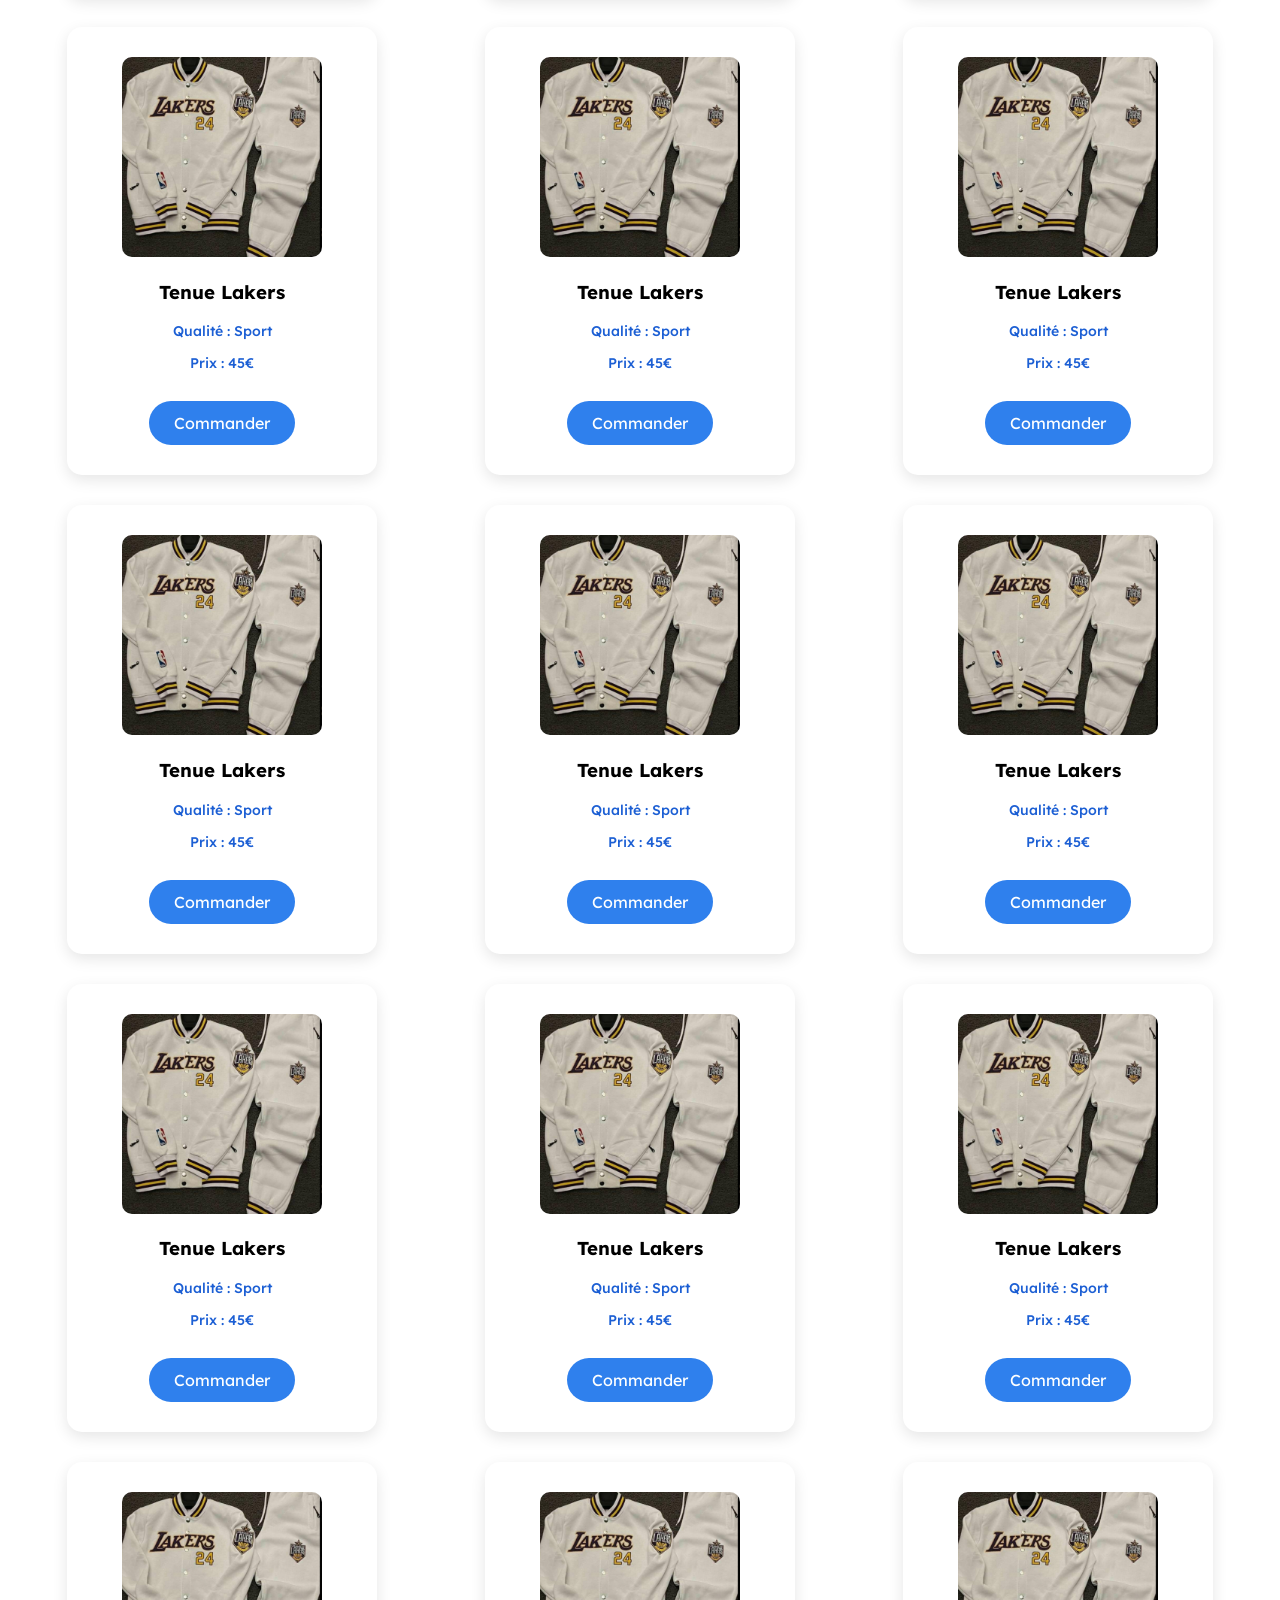
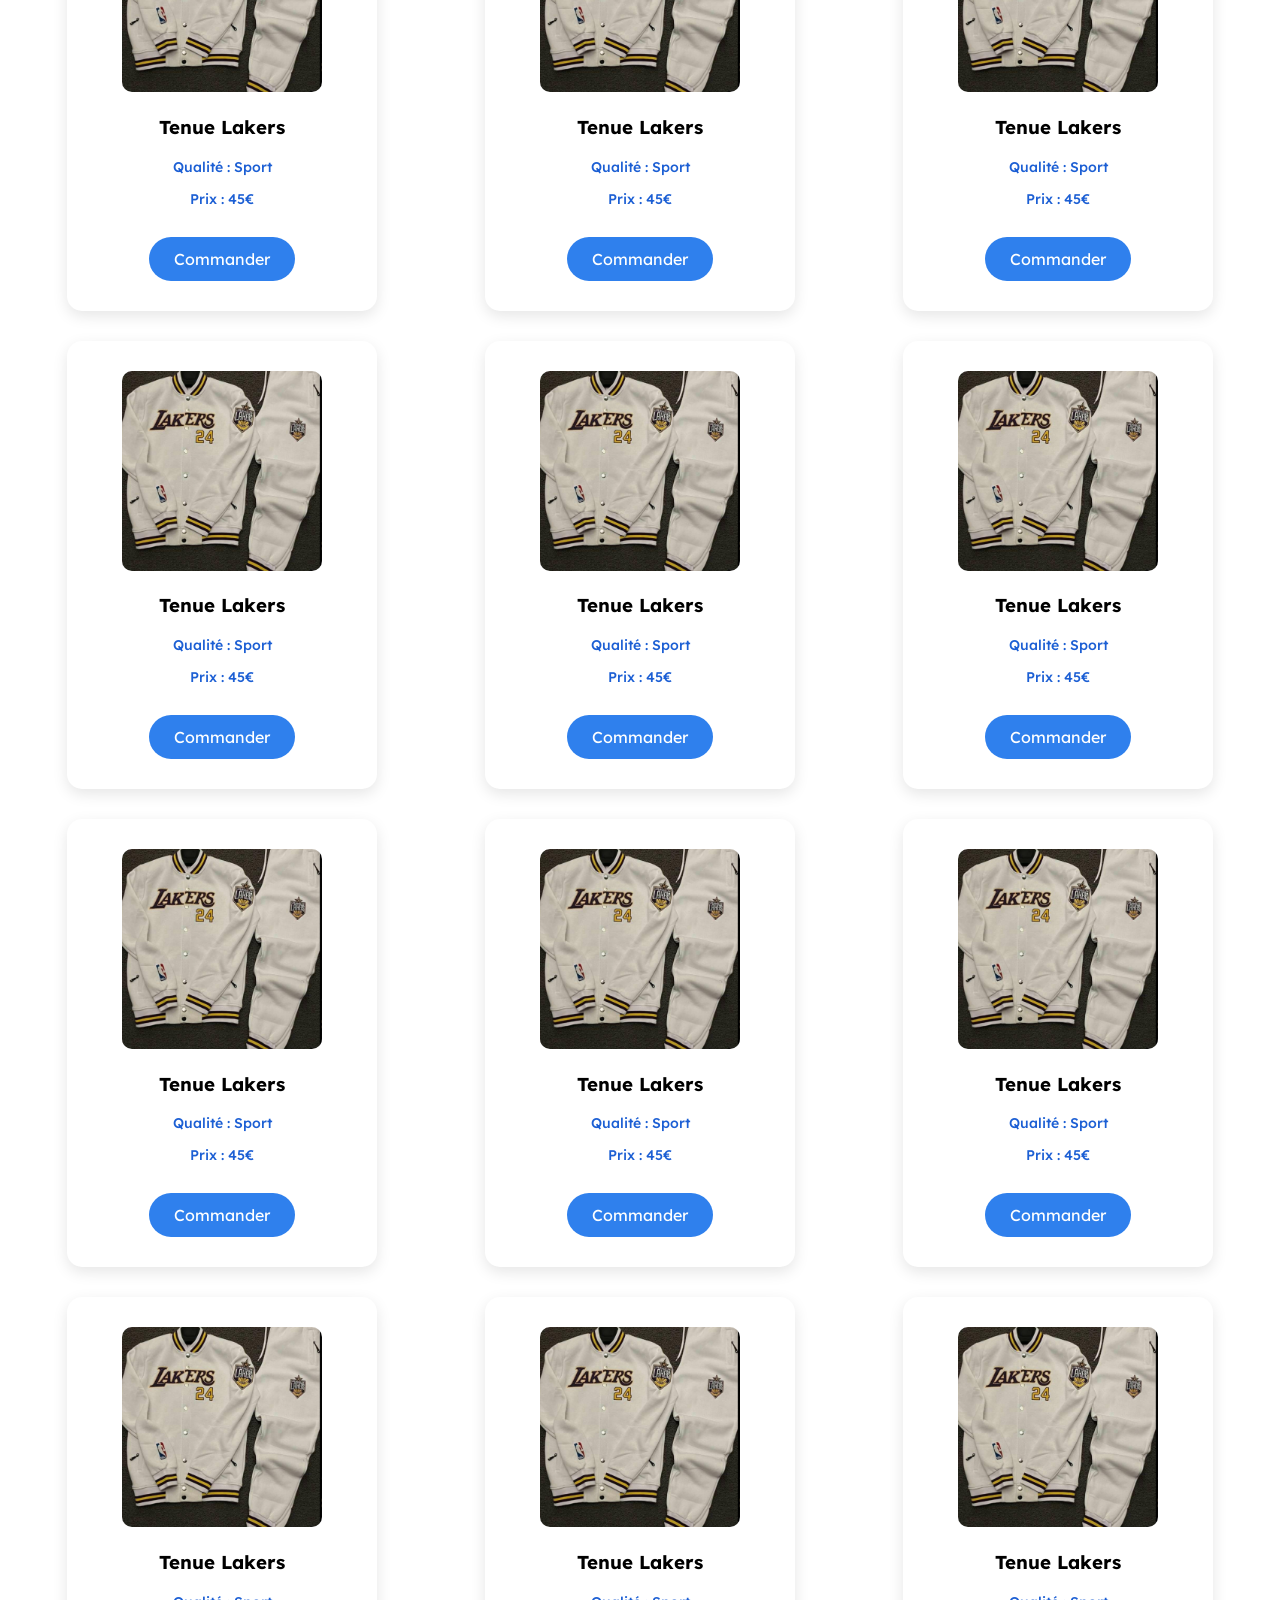
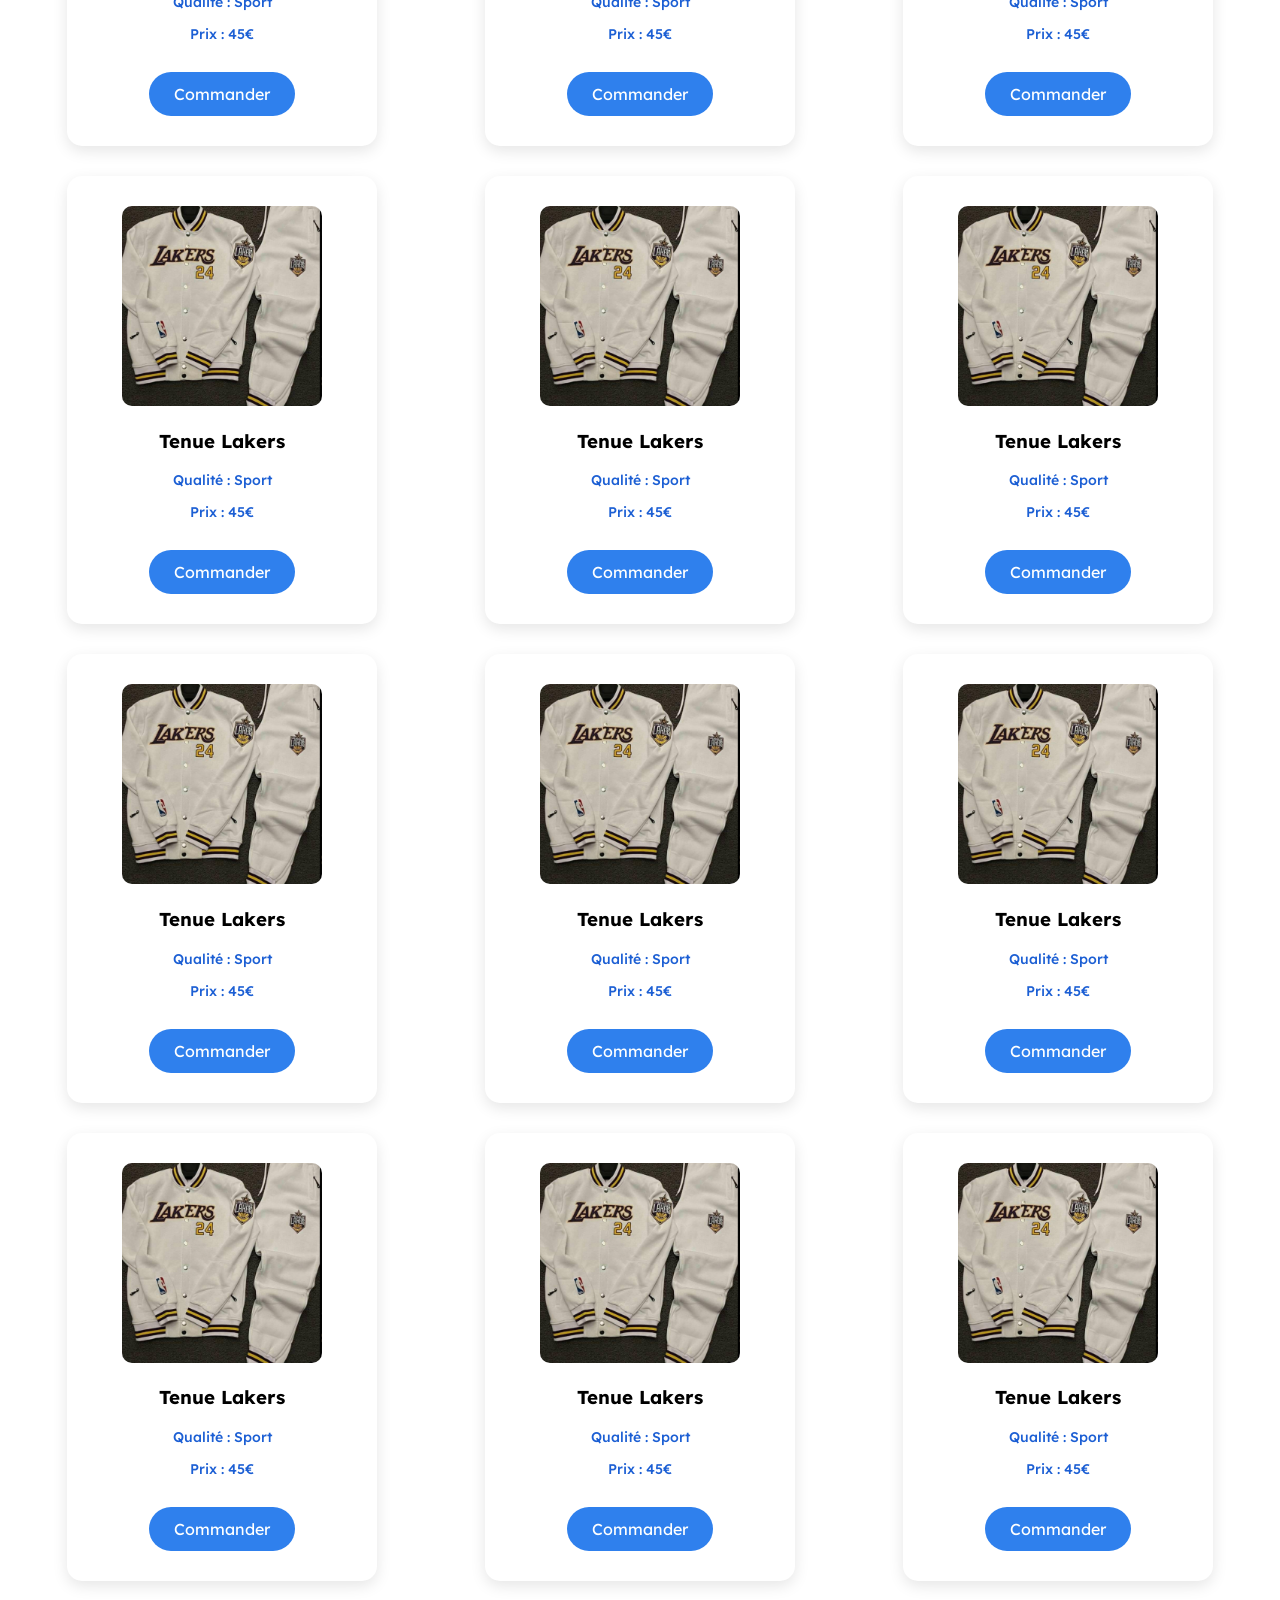
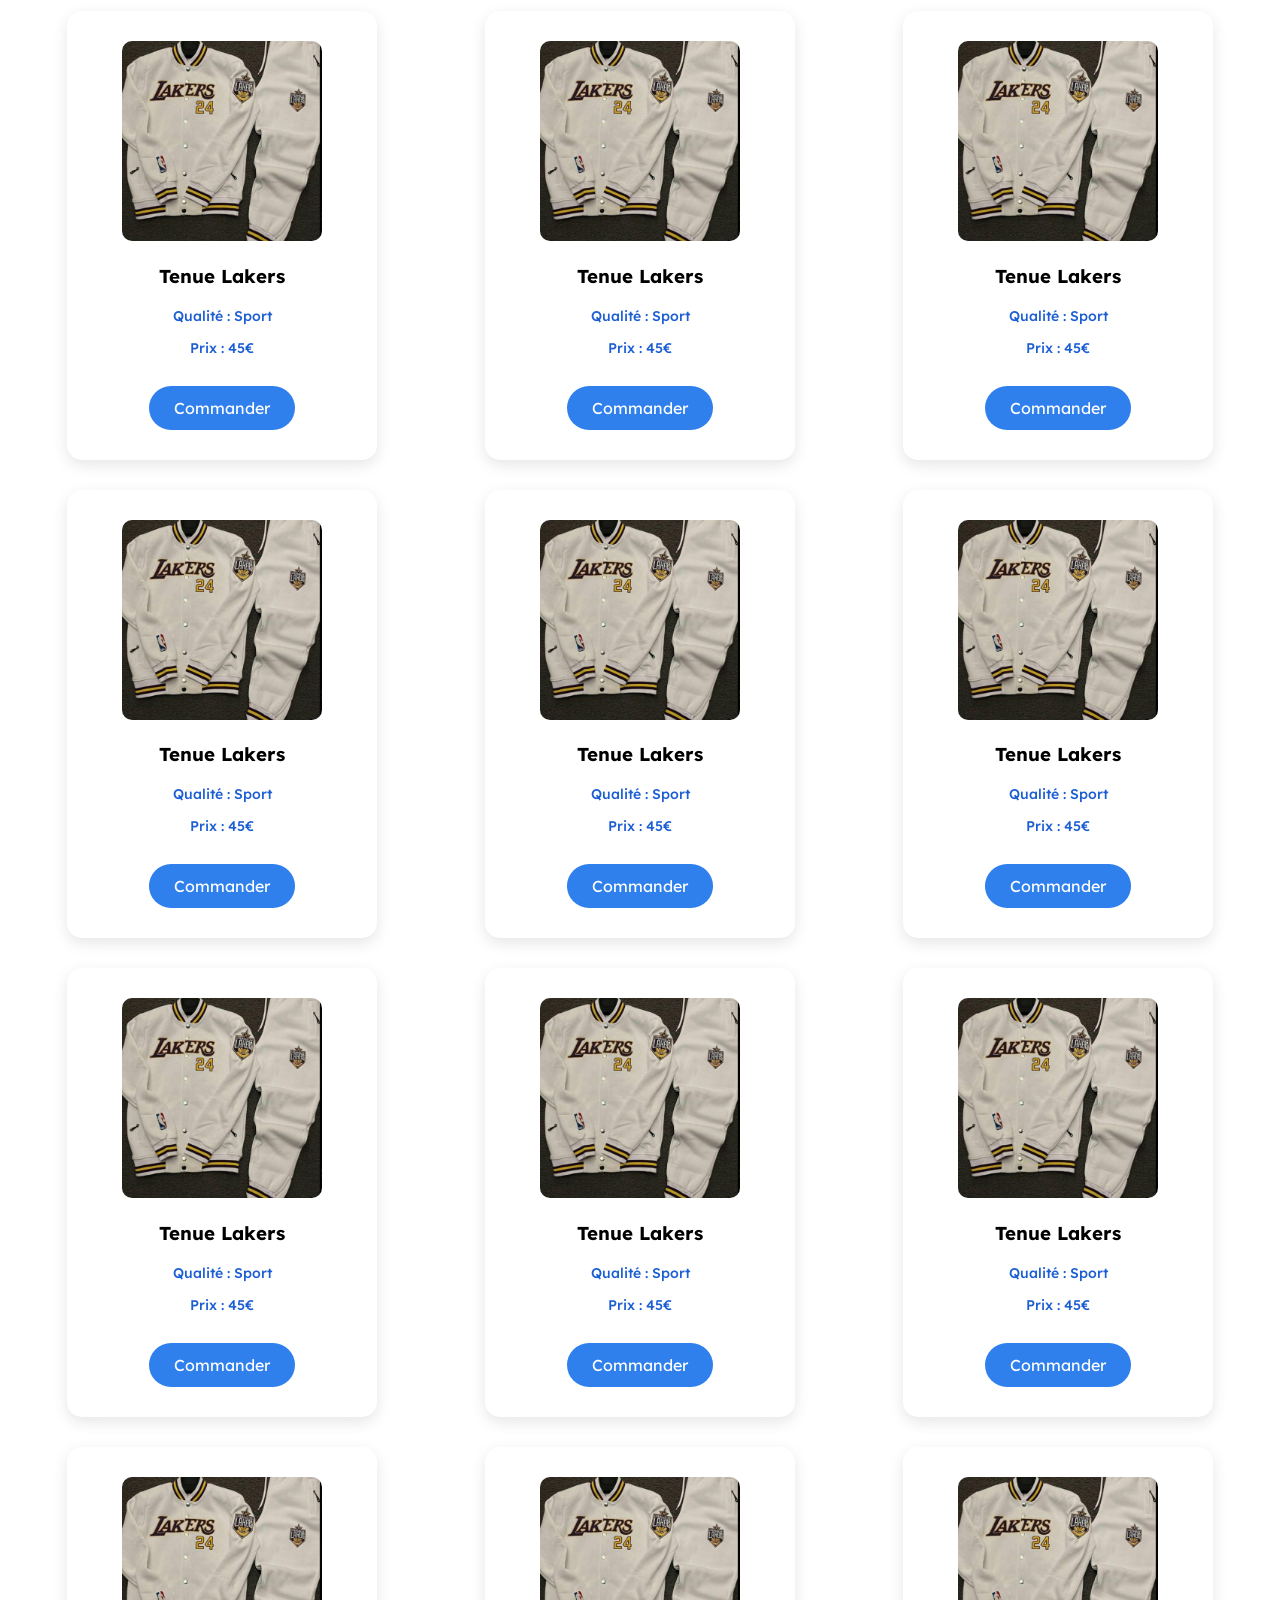
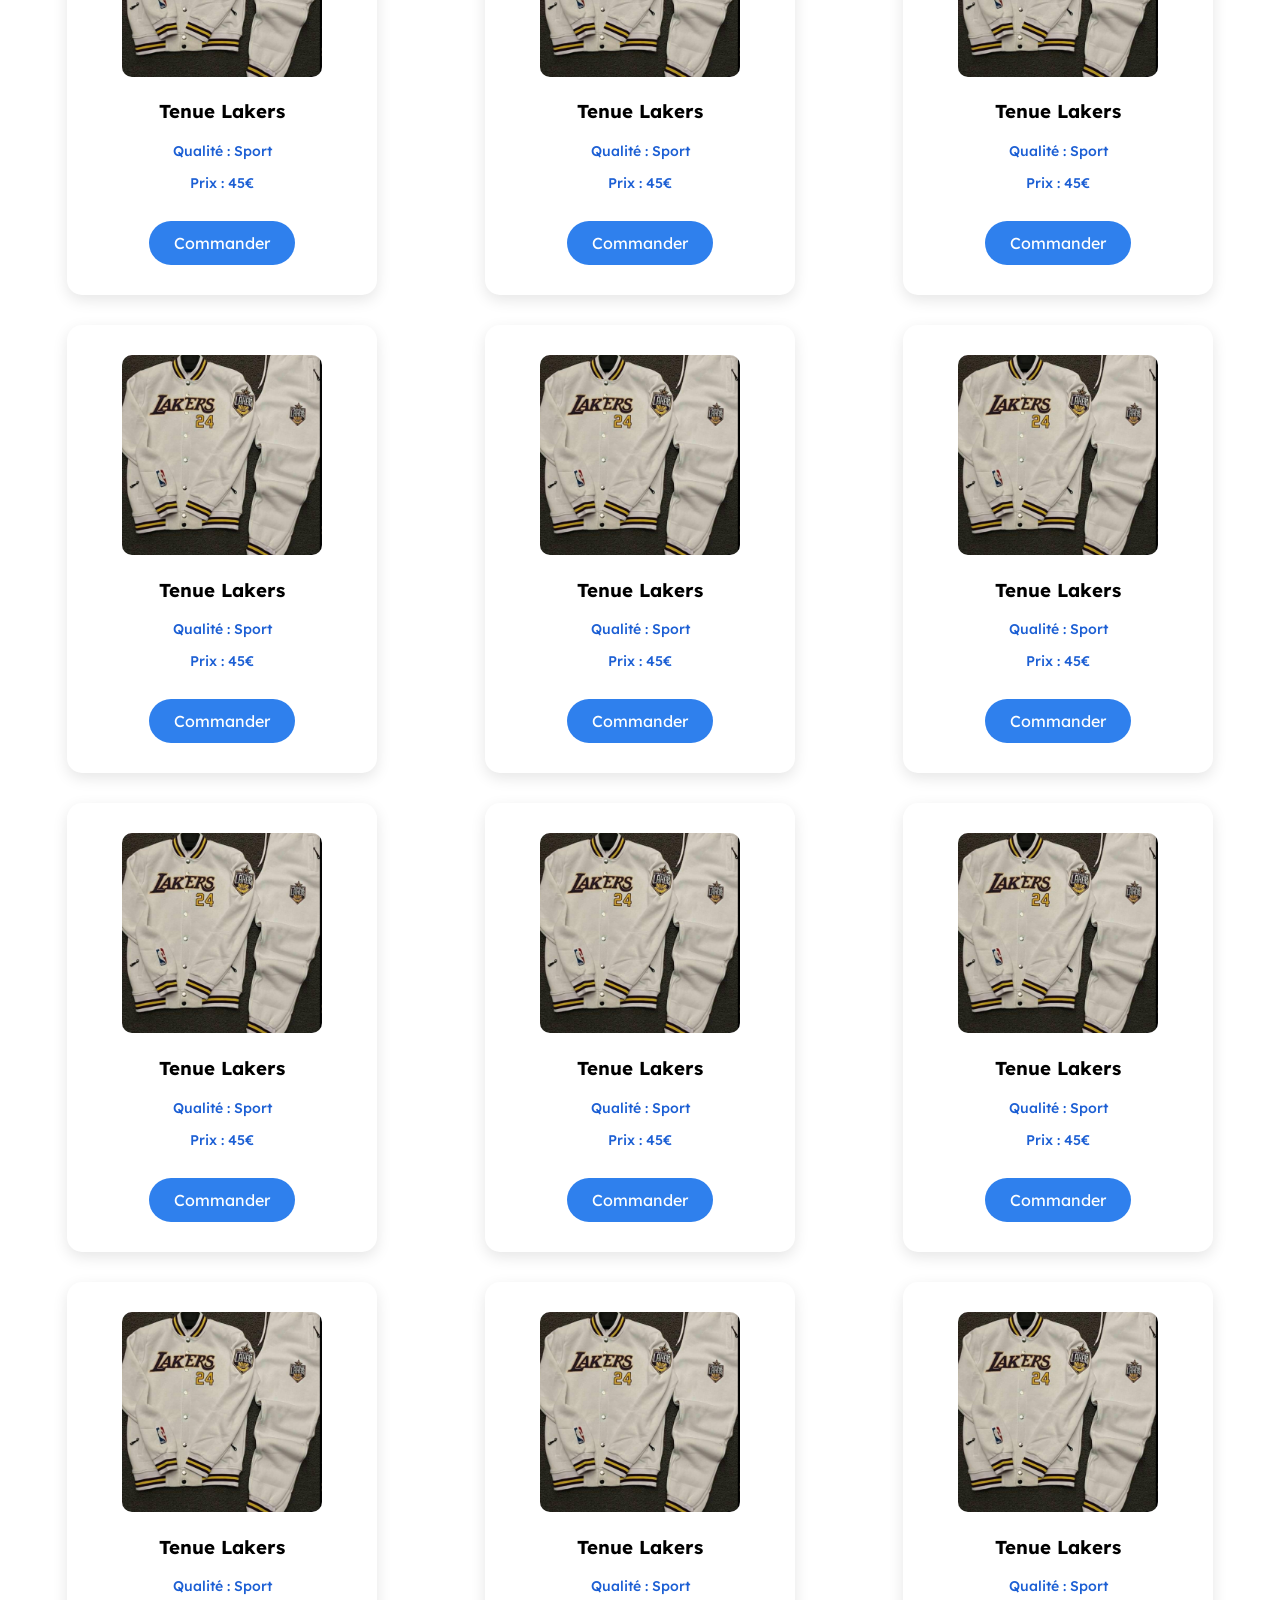
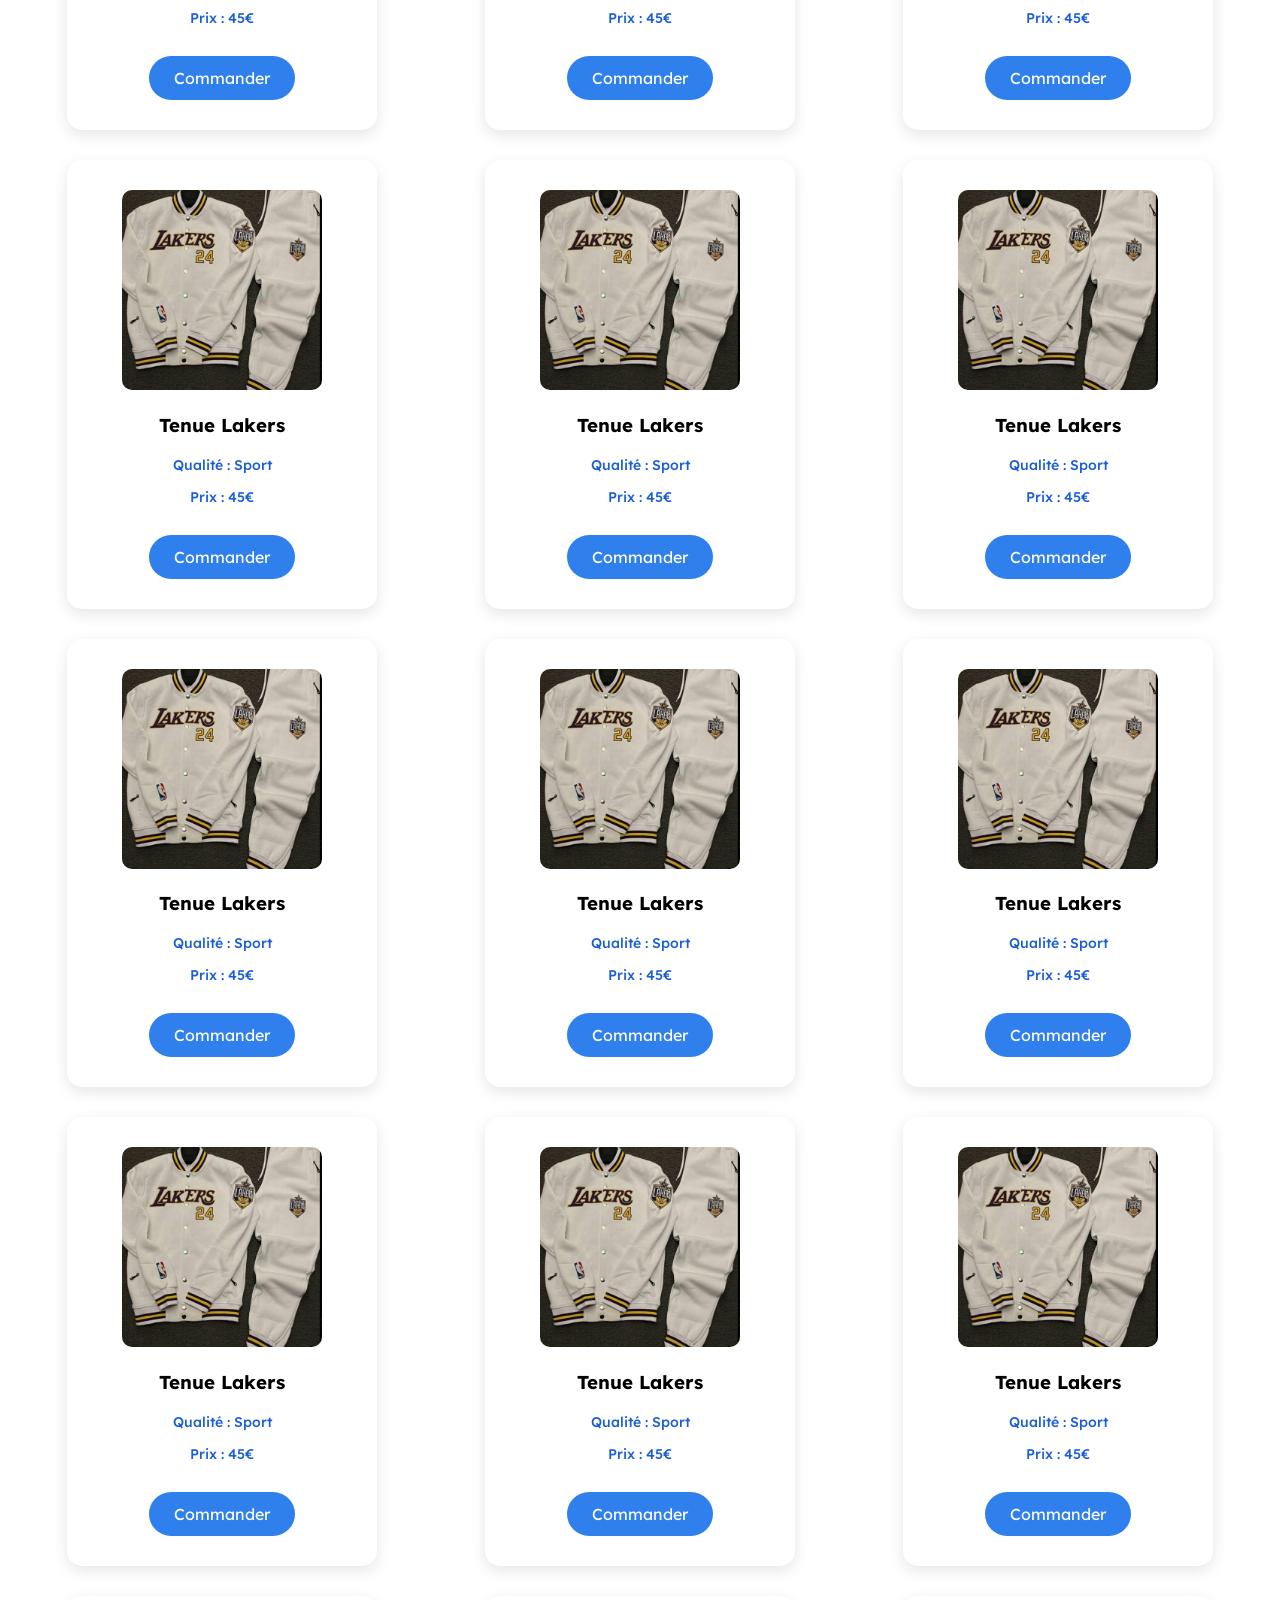
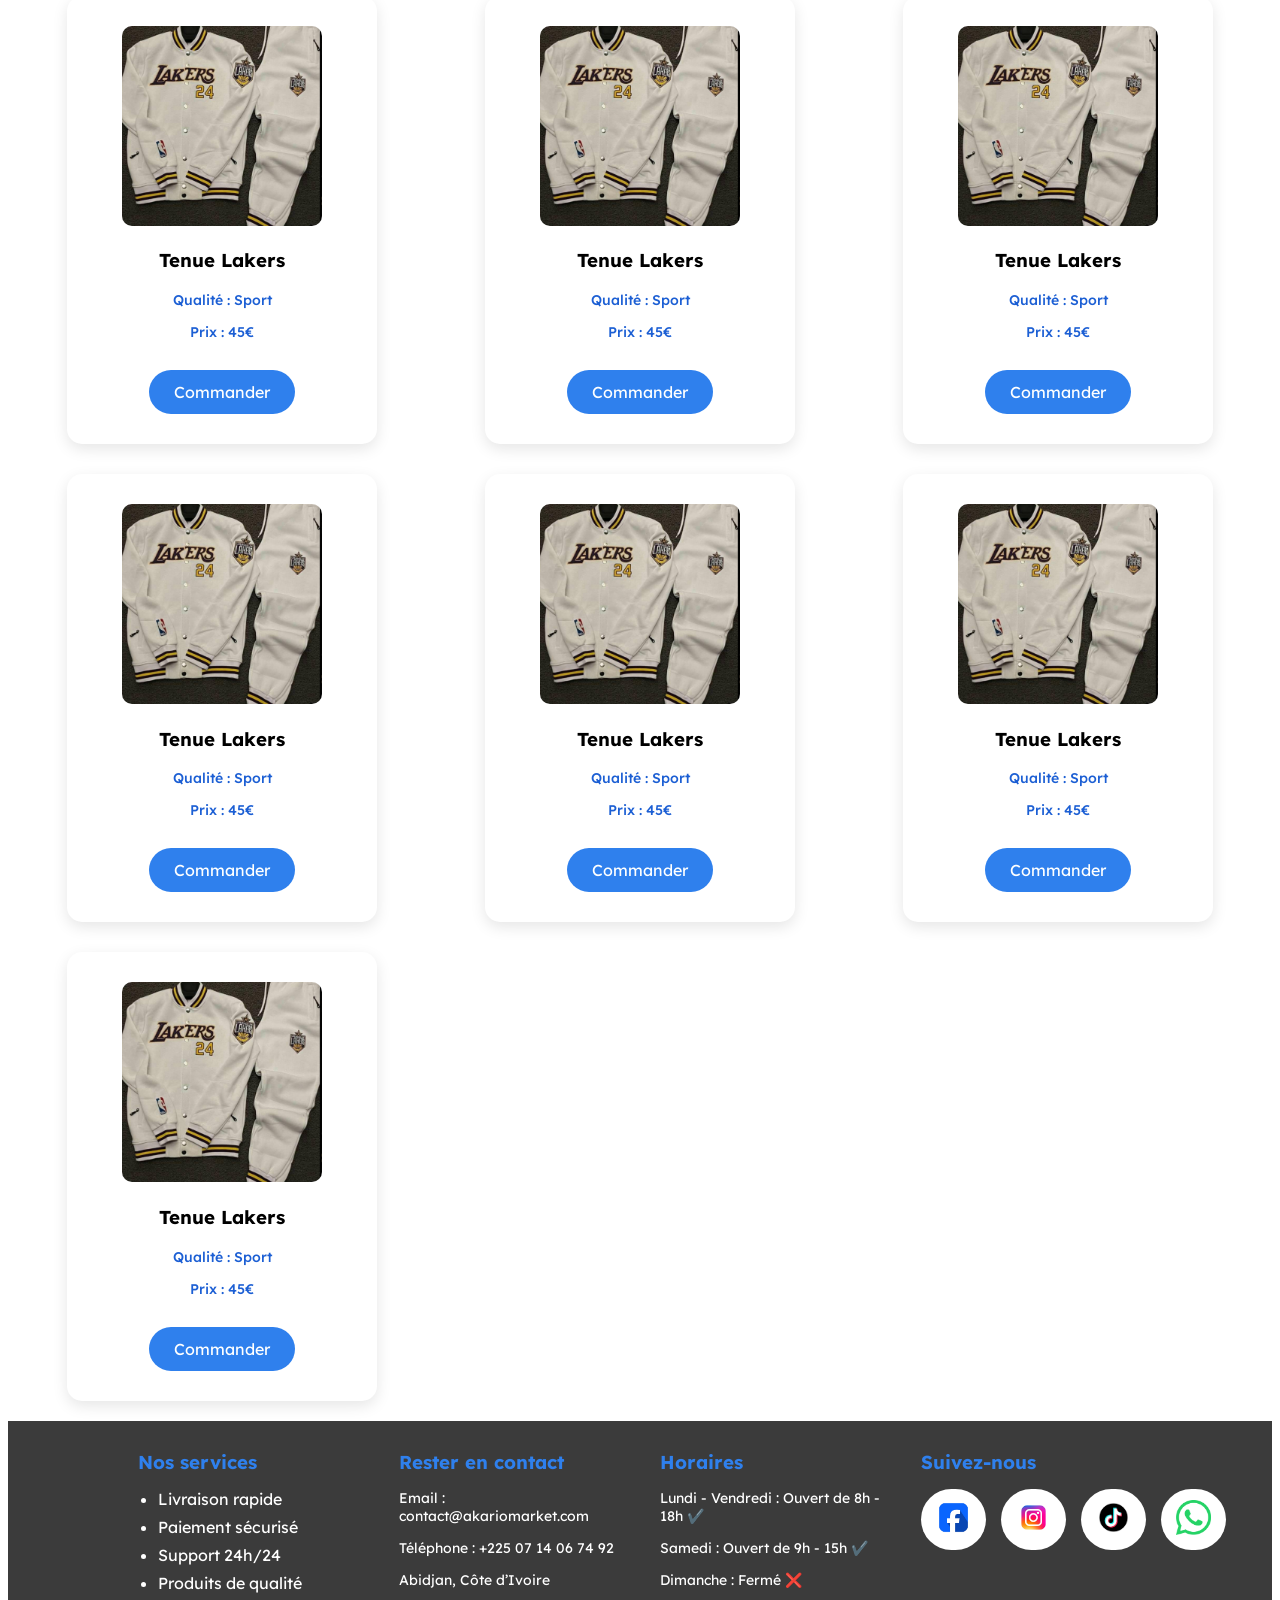
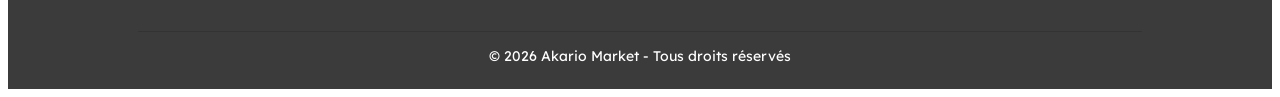
<file: produit.html>
<!DOCTYPE html>
<html lang="en">
<head>
    <meta charset="UTF-8">
    <meta name="viewport" content="width=device-width, initial-scale=1.0">
    <title>Produits - Akario Market</title>
    <link rel="stylesheet" href="index.css">
    <link rel="icon" href="logo.png">
    <link rel="preconnect" href="https://fonts.googleapis.com">
    <link rel="preconnect" href="https://fonts.gstatic.com" crossorigin>
    <link href="https://fonts.googleapis.com/css2?family=Lexend+Deca:wght@100..900&display=swap" rel="stylesheet">
</head>
<body>
    <header>
        <nav>
            <h1>Akario <span class="market-1">Market</span></h1>
        <div class="search-bar">
        <input type="text" placeholder="Rechercher un produit...">
        <button></button>
        </div>
            
            <ul>
                <li><a href="index.html">Accueil</a></li>  
                <li><a href="produit.html">Produits</a></li>      
               <div class="menu-right">

    <div class="dropdown">
      <a href="#" class="dropbtn">Catégories <span class="arrow">▼</span></a>
      <ul class="dropdown-menu">
        <li><a href="homme.html">Homme</a></li>
        <li><a href="femme.html">Femme</a></li>
        <li><a href="enfant.html">Enfant</a></li>
        <li><a href="accessoir.html">Accessoires</a></li>
      </ul>
    </div>

  </div>
                <li><a href="apropos.html">À propos</a></li>    
                <li><a href="contact.html">Contact</a></li>
                <li><a href="panier.html">Panier 🛒</a></li>    
            </ul>
        </nav>
    </header>
<!-- 🟣 SECTION INTRO PRODUITS -->
<section class="produits-intro">

  <h2>Nos Produits</h2>

  <p>
    Découvrez notre sélection exclusive de vêtements modernes et stylés pour homme et femme.
    Chaque produit est choisi avec soin pour vous offrir qualité, confort et élégance.
  </p>

  <p>
    Faites votre choix parmi nos meilleures collections et profitez d’une expérience d’achat simple, rapide et sécurisée.
  </p>

</section>

<section class="classe_image">

  <div class="card">
    <img src="chemise_blanche.avif" alt="chemise blanche">
    <h3>Chemise blanche</h3>
    <p>Qualité : Premium</p>
    <p>Prix : 25€</p>
    <a href="#" class="btn" onclick="addToCart('Chemise blanche', 25)">Ajouter au panier</a>
  </div>

  <div class="card">
    <img src="complet.jpeg" alt="complet homme">
    <h3>Complet Homme</h3>
    <p>Qualité : Luxe</p>
    <p>Prix : 60€</p>
    <a href="#" class="btn">Commander</a>
  </div>

  <div class="card">
    <img src="chemises_homme.avif" alt="chemise homme">
    <h3>Chemise Homme</h3>
    <p>Qualité : Classique</p>
    <p>Prix : 30€</p>
    <a href="#" class="btn">Commander</a>
  </div>

  <div class="card">
    <img src="short.avif" alt="short">
    <h3>Short Homme</h3>
    <p>Qualité : Confort</p>
    <p>Prix : 20€</p>
    <a href="#" class="btn">Commander</a>
  </div>

  <div class="card">
    <img src="lakers_complet.jpg" alt="lakers">
    <h3>Tenue Lakers</h3>
    <p>Qualité : Sport</p>
    <p>Prix : 45€</p>
    <a href="#" class="btn" onclick="addToCart('lakers_complet', 25)">Commander</a>
  </div>

  <div class="card">
    <img src="pull_blanc.jpg" alt="pull blanc">
    <h3>Pull Blanc</h3>
    <p>Qualité : Hiver</p>
    <p>Prix : 35€</p>
    <a href="#" class="btn">Commander</a>
  </div>

  <div class="card">
    <img src="lakers_complet.jpg" alt="lakers">
    <h3>Tenue Lakers</h3>
    <p>Qualité : Sport</p>
    <p>Prix : 45€</p>
    <a href="#" class="btn">Commander</a>
  </div>

  <div class="card">
    <img src="lakers_complet.jpg" alt="lakers">
    <h3>Tenue Lakers</h3>
    <p>Qualité : Sport</p>
    <p>Prix : 45€</p>
    <a href="#" class="btn">Commander</a>
  </div>

  <div class="card">
    <img src="lakers_complet.jpg" alt="lakers">
    <h3>Tenue Lakers</h3>
    <p>Qualité : Sport</p>
    <p>Prix : 45€</p>
    <a href="#" class="btn">Commander</a>
  </div>

  <div class="card">
    <img src="lakers_complet.jpg" alt="lakers">
    <h3>Tenue Lakers</h3>
    <p>Qualité : Sport</p>
    <p>Prix : 45€</p>
    <a href="#" class="btn">Commander</a>
  </div>

  <div class="card">
    <img src="lakers_complet.jpg" alt="lakers">
    <h3>Tenue Lakers</h3>
    <p>Qualité : Sport</p>
    <p>Prix : 45€</p>
    <a href="#" class="btn">Commander</a>
  </div>

  <div class="card">
    <img src="lakers_complet.jpg" alt="lakers">
    <h3>Tenue Lakers</h3>
    <p>Qualité : Sport</p>
    <p>Prix : 45€</p>
    <a href="#" class="btn">Commander</a>
  </div>

  <div class="card">
    <img src="lakers_complet.jpg" alt="lakers">
    <h3>Tenue Lakers</h3>
    <p>Qualité : Sport</p>
    <p>Prix : 45€</p>
    <a href="#" class="btn">Commander</a>
  </div>

  <div class="card">
    <img src="lakers_complet.jpg" alt="lakers">
    <h3>Tenue Lakers</h3>
    <p>Qualité : Sport</p>
    <p>Prix : 45€</p>
    <a href="#" class="btn">Commander</a>
  </div>

  <div class="card">
    <img src="lakers_complet.jpg" alt="lakers">
    <h3>Tenue Lakers</h3>
    <p>Qualité : Sport</p>
    <p>Prix : 45€</p>
    <a href="#" class="btn">Commander</a>
  </div>

  <div class="card">
    <img src="lakers_complet.jpg" alt="lakers">
    <h3>Tenue Lakers</h3>
    <p>Qualité : Sport</p>
    <p>Prix : 45€</p>
    <a href="#" class="btn">Commander</a>
  </div>

  <div class="card">
    <img src="lakers_complet.jpg" alt="lakers">
    <h3>Tenue Lakers</h3>
    <p>Qualité : Sport</p>
    <p>Prix : 45€</p>
    <a href="#" class="btn">Commander</a>
  </div>

  <div class="card">
    <img src="lakers_complet.jpg" alt="lakers">
    <h3>Tenue Lakers</h3>
    <p>Qualité : Sport</p>
    <p>Prix : 45€</p>
    <a href="#" class="btn">Commander</a>
  </div>

  <div class="card">
    <img src="lakers_complet.jpg" alt="lakers">
    <h3>Tenue Lakers</h3>
    <p>Qualité : Sport</p>
    <p>Prix : 45€</p>
    <a href="#" class="btn">Commander</a>
  </div>

  <div class="card">
    <img src="lakers_complet.jpg" alt="lakers">
    <h3>Tenue Lakers</h3>
    <p>Qualité : Sport</p>
    <p>Prix : 45€</p>
    <a href="#" class="btn">Commander</a>
  </div>

  <div class="card">
    <img src="lakers_complet.jpg" alt="lakers">
    <h3>Tenue Lakers</h3>
    <p>Qualité : Sport</p>
    <p>Prix : 45€</p>
    <a href="#" class="btn">Commander</a>
  </div>

  <div class="card">
    <img src="lakers_complet.jpg" alt="lakers">
    <h3>Tenue Lakers</h3>
    <p>Qualité : Sport</p>
    <p>Prix : 45€</p>
    <a href="#" class="btn">Commander</a>
  </div>

  <div class="card">
    <img src="lakers_complet.jpg" alt="lakers">
    <h3>Tenue Lakers</h3>
    <p>Qualité : Sport</p>
    <p>Prix : 45€</p>
    <a href="#" class="btn">Commander</a>
  </div>

  <div class="card">
    <img src="lakers_complet.jpg" alt="lakers">
    <h3>Tenue Lakers</h3>
    <p>Qualité : Sport</p>
    <p>Prix : 45€</p>
    <a href="#" class="btn">Commander</a>
  </div>

  <div class="card">
    <img src="lakers_complet.jpg" alt="lakers">
    <h3>Tenue Lakers</h3>
    <p>Qualité : Sport</p>
    <p>Prix : 45€</p>
    <a href="#" class="btn">Commander</a>
  </div>

  <div class="card">
    <img src="lakers_complet.jpg" alt="lakers">
    <h3>Tenue Lakers</h3>
    <p>Qualité : Sport</p>
    <p>Prix : 45€</p>
    <a href="#" class="btn">Commander</a>
  </div>

  <div class="card">
    <img src="lakers_complet.jpg" alt="lakers">
    <h3>Tenue Lakers</h3>
    <p>Qualité : Sport</p>
    <p>Prix : 45€</p>
    <a href="#" class="btn">Commander</a>
  </div>

  <div class="card">
    <img src="lakers_complet.jpg" alt="lakers">
    <h3>Tenue Lakers</h3>
    <p>Qualité : Sport</p>
    <p>Prix : 45€</p>
    <a href="#" class="btn">Commander</a>
  </div>

  <div class="card">
    <img src="lakers_complet.jpg" alt="lakers">
    <h3>Tenue Lakers</h3>
    <p>Qualité : Sport</p>
    <p>Prix : 45€</p>
    <a href="#" class="btn">Commander</a>
  </div>

  <div class="card">
    <img src="lakers_complet.jpg" alt="lakers">
    <h3>Tenue Lakers</h3>
    <p>Qualité : Sport</p>
    <p>Prix : 45€</p>
    <a href="#" class="btn">Commander</a>
  </div>

  <div class="card">
    <img src="lakers_complet.jpg" alt="lakers">
    <h3>Tenue Lakers</h3>
    <p>Qualité : Sport</p>
    <p>Prix : 45€</p>
    <a href="#" class="btn">Commander</a>
  </div>

  <div class="card">
    <img src="lakers_complet.jpg" alt="lakers">
    <h3>Tenue Lakers</h3>
    <p>Qualité : Sport</p>
    <p>Prix : 45€</p>
    <a href="#" class="btn">Commander</a>
  </div>

  <div class="card">
    <img src="lakers_complet.jpg" alt="lakers">
    <h3>Tenue Lakers</h3>
    <p>Qualité : Sport</p>
    <p>Prix : 45€</p>
    <a href="#" class="btn">Commander</a>
  </div>

  <div class="card">
    <img src="lakers_complet.jpg" alt="lakers">
    <h3>Tenue Lakers</h3>
    <p>Qualité : Sport</p>
    <p>Prix : 45€</p>
    <a href="#" class="btn">Commander</a>
  </div>

  <div class="card">
    <img src="lakers_complet.jpg" alt="lakers">
    <h3>Tenue Lakers</h3>
    <p>Qualité : Sport</p>
    <p>Prix : 45€</p>
    <a href="#" class="btn">Commander</a>
  </div>

  <div class="card">
    <img src="lakers_complet.jpg" alt="lakers">
    <h3>Tenue Lakers</h3>
    <p>Qualité : Sport</p>
    <p>Prix : 45€</p>
    <a href="#" class="btn">Commander</a>
  </div>

  <div class="card">
    <img src="lakers_complet.jpg" alt="lakers">
    <h3>Tenue Lakers</h3>
    <p>Qualité : Sport</p>
    <p>Prix : 45€</p>
    <a href="#" class="btn">Commander</a>
  </div>

  <div class="card">
    <img src="lakers_complet.jpg" alt="lakers">
    <h3>Tenue Lakers</h3>
    <p>Qualité : Sport</p>
    <p>Prix : 45€</p>
    <a href="#" class="btn">Commander</a>
  </div>

  <div class="card">
    <img src="lakers_complet.jpg" alt="lakers">
    <h3>Tenue Lakers</h3>
    <p>Qualité : Sport</p>
    <p>Prix : 45€</p>
    <a href="#" class="btn">Commander</a>
  </div>

  <div class="card">
    <img src="lakers_complet.jpg" alt="lakers">
    <h3>Tenue Lakers</h3>
    <p>Qualité : Sport</p>
    <p>Prix : 45€</p>
    <a href="#" class="btn">Commander</a>
  </div>

  <div class="card">
    <img src="lakers_complet.jpg" alt="lakers">
    <h3>Tenue Lakers</h3>
    <p>Qualité : Sport</p>
    <p>Prix : 45€</p>
    <a href="#" class="btn">Commander</a>
  </div>

  <div class="card">
    <img src="lakers_complet.jpg" alt="lakers">
    <h3>Tenue Lakers</h3>
    <p>Qualité : Sport</p>
    <p>Prix : 45€</p>
    <a href="#" class="btn">Commander</a>
  </div>

  <div class="card">
    <img src="lakers_complet.jpg" alt="lakers">
    <h3>Tenue Lakers</h3>
    <p>Qualité : Sport</p>
    <p>Prix : 45€</p>
    <a href="#" class="btn">Commander</a>
  </div>

  <div class="card">
    <img src="lakers_complet.jpg" alt="lakers">
    <h3>Tenue Lakers</h3>
    <p>Qualité : Sport</p>
    <p>Prix : 45€</p>
    <a href="#" class="btn">Commander</a>
  </div>

  <div class="card">
    <img src="lakers_complet.jpg" alt="lakers">
    <h3>Tenue Lakers</h3>
    <p>Qualité : Sport</p>
    <p>Prix : 45€</p>
    <a href="#" class="btn">Commander</a>
  </div>

  <div class="card">
    <img src="lakers_complet.jpg" alt="lakers">
    <h3>Tenue Lakers</h3>
    <p>Qualité : Sport</p>
    <p>Prix : 45€</p>
    <a href="#" class="btn">Commander</a>
  </div>

  <div class="card">
    <img src="lakers_complet.jpg" alt="lakers">
    <h3>Tenue Lakers</h3>
    <p>Qualité : Sport</p>
    <p>Prix : 45€</p>
    <a href="#" class="btn">Commander</a>
  </div>

  <div class="card">
    <img src="lakers_complet.jpg" alt="lakers">
    <h3>Tenue Lakers</h3>
    <p>Qualité : Sport</p>
    <p>Prix : 45€</p>
    <a href="#" class="btn">Commander</a>
  </div>

  <div class="card">
    <img src="lakers_complet.jpg" alt="lakers">
    <h3>Tenue Lakers</h3>
    <p>Qualité : Sport</p>
    <p>Prix : 45€</p>
    <a href="#" class="btn">Commander</a>
  </div>

  <div class="card">
    <img src="lakers_complet.jpg" alt="lakers">
    <h3>Tenue Lakers</h3>
    <p>Qualité : Sport</p>
    <p>Prix : 45€</p>
    <a href="#" class="btn">Commander</a>
  </div>

  <div class="card">
    <img src="lakers_complet.jpg" alt="lakers">
    <h3>Tenue Lakers</h3>
    <p>Qualité : Sport</p>
    <p>Prix : 45€</p>
    <a href="#" class="btn">Commander</a>
  </div>

  <div class="card">
    <img src="lakers_complet.jpg" alt="lakers">
    <h3>Tenue Lakers</h3>
    <p>Qualité : Sport</p>
    <p>Prix : 45€</p>
    <a href="#" class="btn">Commander</a>
  </div>

  <div class="card">
    <img src="lakers_complet.jpg" alt="lakers">
    <h3>Tenue Lakers</h3>
    <p>Qualité : Sport</p>
    <p>Prix : 45€</p>
    <a href="#" class="btn">Commander</a>
  </div>

  <div class="card">
    <img src="lakers_complet.jpg" alt="lakers">
    <h3>Tenue Lakers</h3>
    <p>Qualité : Sport</p>
    <p>Prix : 45€</p>
    <a href="#" class="btn">Commander</a>
  </div>

  <div class="card">
    <img src="lakers_complet.jpg" alt="lakers">
    <h3>Tenue Lakers</h3>
    <p>Qualité : Sport</p>
    <p>Prix : 45€</p>
    <a href="#" class="btn">Commander</a>
  </div>

  <div class="card">
    <img src="lakers_complet.jpg" alt="lakers">
    <h3>Tenue Lakers</h3>
    <p>Qualité : Sport</p>
    <p>Prix : 45€</p>
    <a href="#" class="btn">Commander</a>
  </div>

  <div class="card">
    <img src="lakers_complet.jpg" alt="lakers">
    <h3>Tenue Lakers</h3>
    <p>Qualité : Sport</p>
    <p>Prix : 45€</p>
    <a href="#" class="btn">Commander</a>
  </div>

  <div class="card">
    <img src="lakers_complet.jpg" alt="lakers">
    <h3>Tenue Lakers</h3>
    <p>Qualité : Sport</p>
    <p>Prix : 45€</p>
    <a href="#" class="btn">Commander</a>
  </div>

  <div class="card">
    <img src="lakers_complet.jpg" alt="lakers">
    <h3>Tenue Lakers</h3>
    <p>Qualité : Sport</p>
    <p>Prix : 45€</p>
    <a href="#" class="btn">Commander</a>
  </div>

  <div class="card">
    <img src="lakers_complet.jpg" alt="lakers">
    <h3>Tenue Lakers</h3>
    <p>Qualité : Sport</p>
    <p>Prix : 45€</p>
    <a href="#" class="btn">Commander</a>
  </div>

  <div class="card">
    <img src="lakers_complet.jpg" alt="lakers">
    <h3>Tenue Lakers</h3>
    <p>Qualité : Sport</p>
    <p>Prix : 45€</p>
    <a href="#" class="btn">Commander</a>
  </div>

  <div class="card">
    <img src="lakers_complet.jpg" alt="lakers">
    <h3>Tenue Lakers</h3>
    <p>Qualité : Sport</p>
    <p>Prix : 45€</p>
    <a href="#" class="btn">Commander</a>
  </div>

  <div class="card">
    <img src="lakers_complet.jpg" alt="lakers">
    <h3>Tenue Lakers</h3>
    <p>Qualité : Sport</p>
    <p>Prix : 45€</p>
    <a href="#" class="btn">Commander</a>
  </div>

  <div class="card">
    <img src="lakers_complet.jpg" alt="lakers">
    <h3>Tenue Lakers</h3>
    <p>Qualité : Sport</p>
    <p>Prix : 45€</p>
    <a href="#" class="btn">Commander</a>
  </div>

  <div class="card">
    <img src="lakers_complet.jpg" alt="lakers">
    <h3>Tenue Lakers</h3>
    <p>Qualité : Sport</p>
    <p>Prix : 45€</p>
    <a href="#" class="btn">Commander</a>
  </div>

  <div class="card">
    <img src="lakers_complet.jpg" alt="lakers">
    <h3>Tenue Lakers</h3>
    <p>Qualité : Sport</p>
    <p>Prix : 45€</p>
    <a href="#" class="btn">Commander</a>
  </div>

  <div class="card">
    <img src="lakers_complet.jpg" alt="lakers">
    <h3>Tenue Lakers</h3>
    <p>Qualité : Sport</p>
    <p>Prix : 45€</p>
    <a href="#" class="btn">Commander</a>
  </div>

  <div class="card">
    <img src="lakers_complet.jpg" alt="lakers">
    <h3>Tenue Lakers</h3>
    <p>Qualité : Sport</p>
    <p>Prix : 45€</p>
    <a href="#" class="btn">Commander</a>
  </div>

  <div class="card">
    <img src="lakers_complet.jpg" alt="lakers">
    <h3>Tenue Lakers</h3>
    <p>Qualité : Sport</p>
    <p>Prix : 45€</p>
    <a href="#" class="btn">Commander</a>
  </div>

  <div class="card">
    <img src="lakers_complet.jpg" alt="lakers">
    <h3>Tenue Lakers</h3>
    <p>Qualité : Sport</p>
    <p>Prix : 45€</p>
    <a href="#" class="btn">Commander</a>
  </div>

  <div class="card">
    <img src="lakers_complet.jpg" alt="lakers">
    <h3>Tenue Lakers</h3>
    <p>Qualité : Sport</p>
    <p>Prix : 45€</p>
    <a href="#" class="btn">Commander</a>
  </div>

  <div class="card">
    <img src="lakers_complet.jpg" alt="lakers">
    <h3>Tenue Lakers</h3>
    <p>Qualité : Sport</p>
    <p>Prix : 45€</p>
    <a href="#" class="btn">Commander</a>
  </div>

  <div class="card">
    <img src="lakers_complet.jpg" alt="lakers">
    <h3>Tenue Lakers</h3>
    <p>Qualité : Sport</p>
    <p>Prix : 45€</p>
    <a href="#" class="btn">Commander</a>
  </div>

  <div class="card">
    <img src="lakers_complet.jpg" alt="lakers">
    <h3>Tenue Lakers</h3>
    <p>Qualité : Sport</p>
    <p>Prix : 45€</p>
    <a href="#" class="btn">Commander</a>
  </div>

  <div class="card">
    <img src="lakers_complet.jpg" alt="lakers">
    <h3>Tenue Lakers</h3>
    <p>Qualité : Sport</p>
    <p>Prix : 45€</p>
    <a href="#" class="btn">Commander</a>
  </div>

  <div class="card">
    <img src="lakers_complet.jpg" alt="lakers">
    <h3>Tenue Lakers</h3>
    <p>Qualité : Sport</p>
    <p>Prix : 45€</p>
    <a href="#" class="btn">Commander</a>
  </div>

  <div class="card">
    <img src="lakers_complet.jpg" alt="lakers">
    <h3>Tenue Lakers</h3>
    <p>Qualité : Sport</p>
    <p>Prix : 45€</p>
    <a href="#" class="btn">Commander</a>
  </div>

  <div class="card">
    <img src="lakers_complet.jpg" alt="lakers">
    <h3>Tenue Lakers</h3>
    <p>Qualité : Sport</p>
    <p>Prix : 45€</p>
    <a href="#" class="btn">Commander</a>
  </div>

  <div class="card">
    <img src="lakers_complet.jpg" alt="lakers">
    <h3>Tenue Lakers</h3>
    <p>Qualité : Sport</p>
    <p>Prix : 45€</p>
    <a href="#" class="btn">Commander</a>
  </div>

  <div class="card">
    <img src="lakers_complet.jpg" alt="lakers">
    <h3>Tenue Lakers</h3>
    <p>Qualité : Sport</p>
    <p>Prix : 45€</p>
    <a href="#" class="btn">Commander</a>
  </div>

  <div class="card">
    <img src="lakers_complet.jpg" alt="lakers">
    <h3>Tenue Lakers</h3>
    <p>Qualité : Sport</p>
    <p>Prix : 45€</p>
    <a href="#" class="btn">Commander</a>
  </div>

  <div class="card">
    <img src="lakers_complet.jpg" alt="lakers">
    <h3>Tenue Lakers</h3>
    <p>Qualité : Sport</p>
    <p>Prix : 45€</p>
    <a href="#" class="btn">Commander</a>
  </div>

  <div class="card">
    <img src="lakers_complet.jpg" alt="lakers">
    <h3>Tenue Lakers</h3>
    <p>Qualité : Sport</p>
    <p>Prix : 45€</p>
    <a href="#" class="btn">Commander</a>
  </div>

  <div class="card">
    <img src="lakers_complet.jpg" alt="lakers">
    <h3>Tenue Lakers</h3>
    <p>Qualité : Sport</p>
    <p>Prix : 45€</p>
    <a href="#" class="btn">Commander</a>
  </div>

  <div class="card">
    <img src="lakers_complet.jpg" alt="lakers">
    <h3>Tenue Lakers</h3>
    <p>Qualité : Sport</p>
    <p>Prix : 45€</p>
    <a href="#" class="btn">Commander</a>
  </div>

</section>
<footer class="footer">

  <div class="footer-container">

    <!-- 🟦 NOS SERVICES -->
    <div class="footer-box">
      <h3>Nos services</h3>
      <ul>
        <li>Livraison rapide</li>
        <li>Paiement sécurisé</li>
        <li>Support 24h/24</li>
        <li>Produits de qualité</li>
      </ul>
    </div>

    <!-- 🟩 CONTACT -->
    <div class="footer-box">
      <h3>Rester en contact</h3>
      <p>Email : contact@akariomarket.com</p>
      <p>Téléphone : +225 07 14 06 74 92</p>
      <p>Abidjan, Côte d’Ivoire</p>
    </div>

    <!-- 🟨 HORAIRES -->
    <div class="footer-box">
      <h3>Horaires</h3>
      <p>Lundi - Vendredi : Ouvert de 8h - 18h ✔️</p>
      <p>Samedi : Ouvert de  9h - 15h ✔️</p>
      <p>Dimanche : Fermé ❌</p>
    </div>

    <!-- 🟪 RÉSEAUX AVEC LOGOS -->
    <div class="footer-box">
      <h3>Suivez-nous</h3>

      <div class="socials">

        <a href="https://www.Facebook.com/profile.php?id=61573454707718" target="_blank">
          <img src="logo-facebook-removebg-preview.png" alt="Facebook">
        </a>

        <a href="#">
          <img src="insta-removebg-preview.png" alt="Instagram">
        </a>

        <a href="#">
          <img src="logo_tiktok.avif" alt="TikTok">
        </a>

        <a href="https://wa.me/2250714067492" class="whatsapp-btn" target="_blank">
          <img src="whatsaap.webp" alt="WhatsApp">
        </a>

      </div>

    </div>

  </div>

  <p class="footer-bottom">
    © 2026 Akario Market - Tous droits réservés
  </p>

</footer>

</body>
</html>
</file>
<file: index.css>
body {
  font-family: "Lexend Deca", sans-serif;
  font-weight: 400;
  font-style: normal;
}

.market-1{ 
  color: #2F80ED;
  font-size:40px; 
}
.Market{
  color: #2F80ED;
}


h1{
   margin-left: 20px;
   font-size: 40px;
}

.akario-1{
  color: black;
}

nav {
  display: flex;
  align-items: center;
  justify-content: space-between;
  gap: 20px;
}




ul {
  display: flex;
  gap: 20px;
  list-style: none;
  padding: 0;
  margin: 0;
}

li {
  display: inline-block;
}

a {
  text-decoration: none;
  color: white;
  background-color: #2F80ED;
  padding: 11px 15px;
  border-radius: 50px;
  transition: 0,3s;
}

a:hover {
  color: black;
  background-color:  #2F80ED;
}


.search-bar {
  display: flex;
  align-items: center;
  background:  #e3e6eb;
  border-radius: 50px;
  padding: 5px 10px;
  width: 470px;
}

.search-bar input {
  border: none;
  outline: none;
  background: transparent;
  flex: 1;
  padding: 3px;
  font-size: 17px;
}

.search-bar button {
  width: 35px;
  height: 35px;
  background: #2F80ED;
  border: none;
  border-radius: 50%;
  cursor: pointer;
}

.search-bar button {
  background: #2F80ED;
  position: relative;
}

.search-bar button::after {
  content: "";
  width: 12px;
  height: 12px;
  border: 2px solid white;
  border-radius: 50%;
  position: absolute;
  top: 9px;
  left: 9px;
}

.search-bar button::before {
  content: "";
  width: 8px;
  height: 2px;
  background: white;
  position: absolute;
  top: 22px;
  left: 20px;
  transform: rotate(40deg);
}

.hero {
  height: 30vh;
  display: flex;
  flex-direction: column;
  justify-content: center;
  align-items: center;
  text-align: center;
  padding: 80px;
  background-image: url(fond_d_ecranr.jpg);
  margin-bottom: 50px;
  
}

.hero h2 {
  font-size: 75px;
  font-weight: 700;
  color: white;
  margin-bottom: 100px;
}

.hero p{
  color:white;
  font-size: 25px;
}

.hero button {
  background: #2F80ED;
  color: white;
  border: none;
  padding: 12px 22px;
  border-radius: 50px;
  font-size: 16px;
  cursor: pointer;
  transition: 0.3s;
}

.hero button:hover {
  background: #1C5FD4;
  transform: scale(1.05);
}

.hero button {
  box-shadow: 0 5px 15px rgba(47, 128, 237, 0.3);
}

/* CONTENEUR GLOBAL */
.classe_image {
  display: grid;
  grid-template-columns: repeat(3, 1fr);
  gap: 30px;
  justify-items: center;
  margin-top: 40px;
  padding: 20px;
  max-width: 1300px; 
  margin: 0 auto; 
}
/* CARTE PRODUIT */
.card {
  background: white;
  padding: 30px;
  border-radius: 15px;
  text-align: center;
  width: 100%;
  max-width: 250px;
  box-shadow: 0 5px 15px rgba(0,0,0,0.1);
  transition: 0.3s;
}
/* IMAGE */
.card img {
  width: 80%;
  height: 200px;
  object-fit: cover;
  border-radius: 10px;
}
/* TEXTE */
.card p {
  margin-top: 10px;
  font-size: 14px;
  font-weight: 500;
  color: #1C5FD4;
}

/* HOVER (EFFET PRO) */
.card:hover {
  transform: translateY(15px);
}

.produits-intro{
  background-color: #F9FAFB;
}

.titre-anime {
  position: relative;
  white-space: nowrap;
  animation: defilement 4s linear infinite;
}

@keyframes defilement {
  0% {
    transform: translateX(100%);
  }

  100% {
    transform: translateX(-100%);
  }
}

.contact {
  max-width: 600px;
  margin: auto;
  padding: 20px;
  text-align: center;
}

.contact form {
  display: flex;
  flex-direction: column;
  gap: 10px;
}

.contact input,
.contact textarea {
  padding: 10px;
  border-radius: 15px;
  border: px solid black;
}

.contact button {
  background: #2F80ED;
  color: white;
  padding: 10px;
  border: none;
  border-radius: 20px;
  cursor: pointer;
}


.call-btn {
  background: #2F80ED;
}

// *partie categorie*

nav {
  display: flex;
  align-items: center;
  justify-content: space-between;
}
.menu-left {
  display: flex;
  gap: 20px;
  list-style: none;
  padding: 0;
  margin: 0;
}

.menu-left a {
  text-decoration: none;
  color: black;
  padding: 8px 12px;
  border-radius: 20px;;
}

.menu-right {
  position: relative;
}

.dropbtn {
  cursor: pointer;
  padding: 8px 12px;
  border-radius: 20px;
  text-decoration: none;
  color: white;
}

.dropdown-menu {
  display: none;
  position: absolute;
  top: 100%;
  right: 1;
  min-width: 180px;

  border-radius: 10px;
  box-shadow: 0 5px 15px rgba(0,0,0,0.1);


  padding: 10px 0;
  z-index: 1000;
}

.dropdown-menu li {
  padding: 4px 15px;
}

.dropdown-menu a {
  color:white;
  display: block;
  text-decoration: none;
  background-color: #01080f;
  border-radius: 700px;
  font-size: 12px;
  transition: 0,3s;
  padding: 8px 15px;
  transition: 0.3s;
}

.dropdown:focus-within .dropdown-menu {
  display: block;
}

.arrow {
  font-size: 15px;
  margin-left: 5px;
}

.dropdown:focus-within .arrow {
  transform: rotate(180deg);
  display: inline-block;
  transition: 0.3s;
}

.dropdown-menu a:hover,
.dropdown-menu a:focus {
  background: #2F80ED;
  color: white;
  transform: translateX(5px);
}

.tendances {
  padding: 40px 20px;
  text-align: center;
}

.tendance-container {
  display: flex;
  justify-content: center;
  gap: 40px;
  margin-top: 20px;
  flex-wrap: wrap;
}

.tendance-box {
  background: white;
  padding: 10px;
  border-radius: 15px;
  width: 500px;

  box-shadow: 0 5px 15px rgba(0,0,0,0.1);
}

.tendances h2{
  font-size: 40px;
}

.tendance-box h3 {
  margin-bottom: 20px;
  color: #2F80ED;
  font-size: 25px;
}

.tendance-box ul li{
  display: list-item;
  margin-bottom: 10px;
  list-style: none;
}

.tendance-box ul {
  list-style: none;
  padding: 10px;
  display: block;
  list-style: disc;
  padding-left: 2px;
}

.tendance-box li {
  margin-bottom: 20px;
  display: list-item;
 
}
.tendance-box a{
  background-color: white;
  color: black;
  text-decoration: underline;
}

.tendance-box:hover {
  transform: translateY(-5px);
  transition: 0.3s;
}

.footer {
  background: #3b3b3b;
  color: white;
  padding: 10px 130px;
}

.footer-container {
  display: flex;
  justify-content: space-between;
  align-items: flex-start;
  flex-wrap: wrap; 
  gap: 40px;
}

.footer-box {
  flex: 1;
  min-width: 200px;
}

.footer-box h3 {
  margin-bottom: 15px;
  color: #2F80ED;
}

.footer-box ul {
  list-style: none;
  padding: 0;
  display: block;
  list-style: disc;
  padding-left: 20px;
}

.footer-box ul li {
  margin-bottom: 8px;
  display: list-item;
  margin-bottom: 8px;
}

.footer-box p {
  margin-bottom: 8px;
  font-size: 14px;
}

.socials {
  display: flex;
  gap: 15px;
  align-items: center;
}

.socials a{
  background-color: white;
}
.socials img {
  width: 35px;
  height: 35px;
  transition: 0.3s;
  cursor: pointer;
}

.socials img:hover {
  transform: scale(1.2);
}

.footer-bottom {
  text-align: center;
  margin-top: 30px;
  font-size: 14px;
  border-top: 1px solid #333;
  padding-top: 15px;
}

.about-hero {
  background: linear-gradient(to right, #2F80ED, #56CCF2);
  color: white;
  text-align: center;
  padding: 60px 20px;
}

.about-hero h2 {
  font-size: 36px;
  margin-bottom: 10px;
}

.about,
.mission,
.equipe,
.cta {
  padding: 40px 20px;
  text-align: center;
}

.about p,
.mission p,
.equipe p {
  max-width: 600px;
  margin: 0 auto;
  line-height: 1.6;
}

.about h2,
.mission h2,
.valeurs h2,
.equipe h2,
.cta h2 {
  margin-bottom: 15px;
  color: #2F80ED;
}

.valeurs {
  padding: 40px 20px;
  text-align: center;
}  

.valeurs-container {
  display: flex;
  justify-content: center;
  gap: 30px;
  flex-wrap: wrap;
  margin-top: 20px;
}

.valeur-box {
  background: white;
  padding: 20px;
  border-radius: 15px;
  width: 250px;

  box-shadow: 0 5px 15px rgba(0,0,0,0.1);
  transition: 0.3s;
}

.valeur-box:hover {
  transform: translateY(-5px);
}

.cta {
  background: #f5f5f5;
}

.btn {
  display: inline-block;
  margin-top: 15px;

  background: #2F80ED;
  color: white;

  padding: 12px 25px;
  border-radius: 25px;

  text-decoration: none;
  transition: 0.3s;
}

.btn:hover {
  background: #1c5ecf;
  transform: scale(1.05);
}


@media (max-width: 768px) { }

@media (max-width: 768px) {

  /* NAVBAR */
  nav {
    flex-direction: column;
    align-items: center;
  }

  ul {
    flex-direction: column;
    gap: 10px;
  }

  .search-bar {
    width: 100%;
  }

  /* HERO */
  .hero {
    padding: 50px 20px;
    height: auto;
  }

  .hero h2 {
    font-size: 30px;
    margin-bottom: 20px;
  }

  .hero p {
    font-size: 16px;
  }

  /* PRODUITS */
  .classe_image {
    grid-template-columns: 1fr;
  }

  /* TENDANCES */
  .tendance-container {
    flex-direction: column;
    align-items: center;
  }

  .tendance-box {
    width: 100%;
  }

  /* FOOTER */
  .footer-container {
    flex-direction: column;
    gap: 20px;
  }

}

@media (max-width: 1024px) {

  .classe_image {
    grid-template-columns: repeat(2, 1fr);
  }

  .hero h2 {
    font-size: 45px;
  }

}

@media (max-width: 768px) {

  nav {
    flex-direction: column;
    align-items: center;
  }

  ul {
    flex-direction: column;
    width: 100%;
    align-items: center;
  }

  li {
    width: 90%;
  }

  ul li a {
    display: block;
    width: 100%;
    text-align: center;
    padding: 12px;
    font-size: 16px;
  }

}

@media (max-width: 768px) {
  a {
    border-radius: 10px;
  }
}


@media (max-width: 768px) {

  .footer {
    padding: 20px;
  }

  .footer-container {
    flex-direction: column;
    align-items: center;
    text-align: center;
  }

  .footer-box {
    width: 100%;
  }

  .socials {
    justify-content: center;
  }

}
</file>
